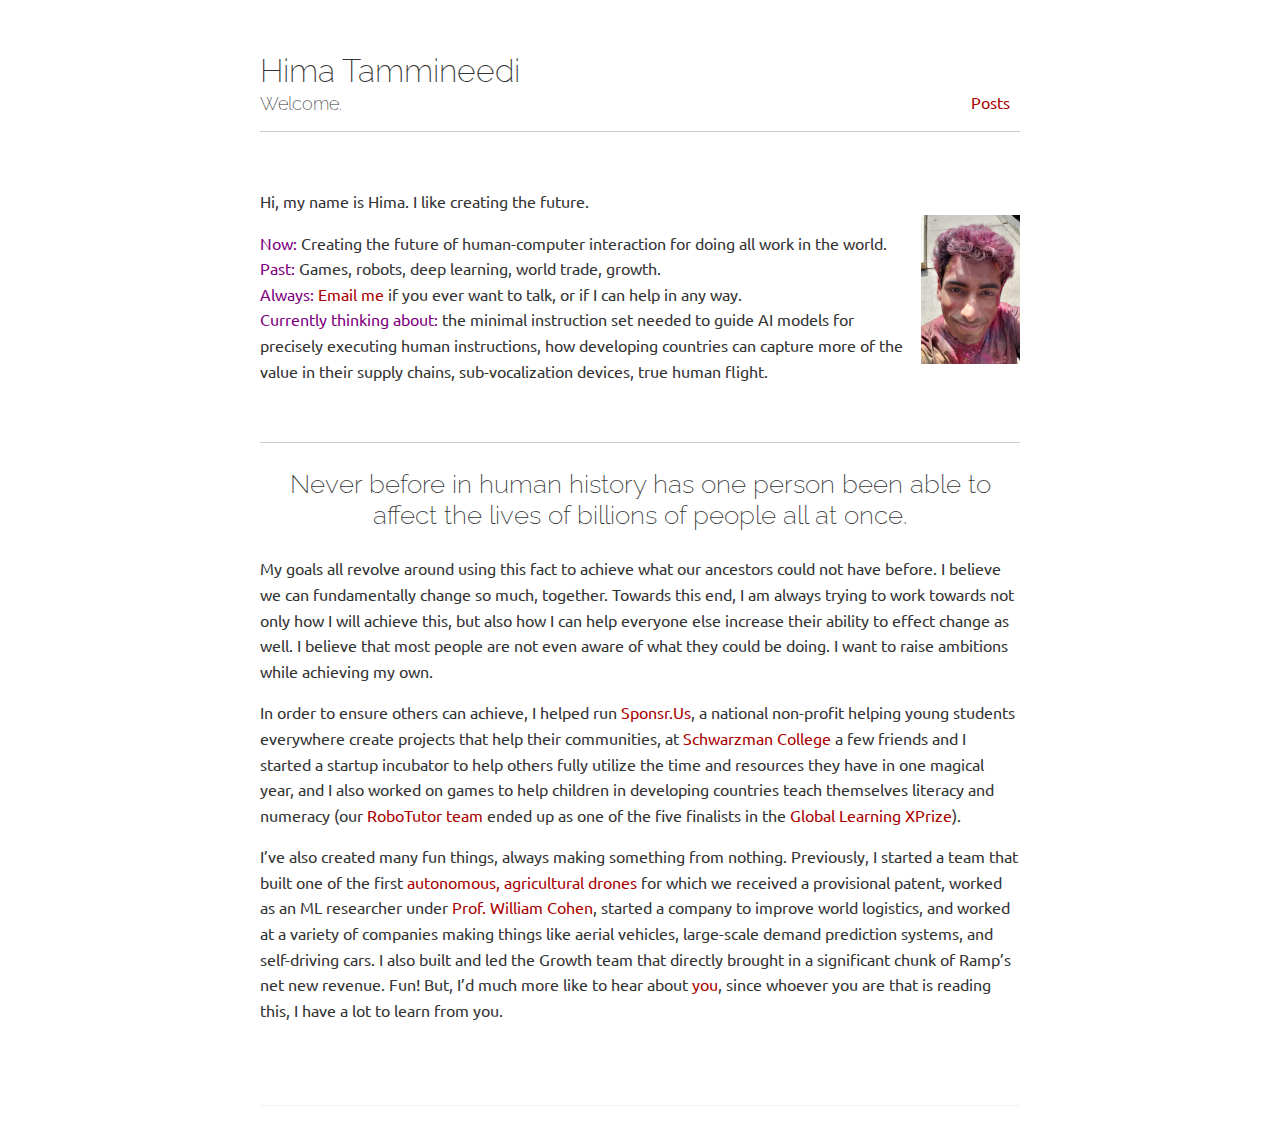
<file: index.html>
<!DOCTYPE html>
<html>
  <head>
	<meta name="generator" content="Hugo 0.128.2">
	<meta charset="utf-8" />
	<meta http-equiv="X-UA-Compatible" content="IE=edge"><title>Hima Tammineedi - Welcome. </title>
    <link rel="apple-touch-icon" sizes="180x180" href="/apple-touch-icon.png">
    <link rel="icon" type="image/png" sizes="32x32" href="/favicon-32x32.png">
    <link rel="icon" type="image/png" sizes="16x16" href="/favicon-16x16.png">
    <link rel="manifest" href="/site.webmanifest">
    <link rel="mask-icon" href="/safari-pinned-tab.svg" color="#5bbad5">
    <meta name="msapplication-TileColor" content="#da532c">
    <meta name="theme-color" content="#ffffff">

	<meta name="viewport" content="width=device-width, initial-scale=1">
	<link rel="alternate" type="application/rss+xml" href="https://himat.github.io/index.xml" title="Hima Tammineedi" />
	<meta property="og:url" content="https://himat.github.io/">
  <meta property="og:site_name" content="Hima Tammineedi">
  <meta property="og:title" content="Hima Tammineedi">
  <meta property="og:description" content="Hi, my name is Hima. I like creating the future. Now: Creating the future of human-computer interaction for doing all work in the world.
Past: Games, robots, deep learning, world trade, growth.
Always: if you ever want to talk, or if I can help in any way.
Currently thinking about: the minimal instruction set needed to guide AI models for precisely executing human instructions, how developing countries can capture more of the value in their supply chains, sub-vocalization devices, true human flight.">
  <meta property="og:locale" content="en_us">
  <meta property="og:type" content="website">

  <meta name="twitter:card" content="summary">
  <meta name="twitter:title" content="Hima Tammineedi">
  <meta name="twitter:description" content="Hi, my name is Hima. I like creating the future. Now: Creating the future of human-computer interaction for doing all work in the world.
Past: Games, robots, deep learning, world trade, growth.
Always: if you ever want to talk, or if I can help in any way.
Currently thinking about: the minimal instruction set needed to guide AI models for precisely executing human instructions, how developing countries can capture more of the value in their supply chains, sub-vocalization devices, true human flight.">
<link href="https://fonts.googleapis.com/css?family=Ubuntu:300,400,300italic,400italic|Raleway:200,300" rel="stylesheet">

	<link rel="stylesheet" type="text/css" media="screen" href="https://himat.github.io/css/normalize.css" />
	<link rel="stylesheet" type="text/css" media="screen" href="https://himat.github.io/css/main.css" />
	<link rel="stylesheet" type="text/css" href="https://himat.github.io/css/custom.css" />
	



	
	<script src="https://himat.github.io/js/main.js"></script>

	      <script src="https://emailoctopus.com/bundles/emailoctopuslist/js/1.6/form-recaptcha.js"></script>
      <script src="https://emailoctopus.com/bundles/emailoctopuslist/js/1.6/form-embed.js"></script>
      <link
        rel="stylesheet"
        href="https://emailoctopus.com/bundles/emailoctopuslist/css/1.6/form.css"
      />

</head>

  <body>
    <div class="container wrapper">
      <div class="header">
	<h1 class="site-title"><a href="https://himat.github.io/">Hima Tammineedi</a></h1>
	<div class="site-description"><h2>Welcome.</h2>
			
				
			
		

        <nav class="nav">
            <ul class="flat">
                
                <li>
                    <a href="/questions/"></a>
                </li>
                
                <li>
                    <a href="/posts">Posts</a>
                </li>
                
            </ul>
        </nav>
	</div>
    <hr />
</div>


      <div style="display: flex">
<div style="flex: 1 1 auto; margin-right: 5px;">
<font> Hi, my name is Hima. I like creating the future. </font>  
<p><font color="purple">Now:</font> Creating the future of human-computer interaction for doing all work in the world.<br>
<font color="purple">Past:</font> Games, robots, deep learning, world trade, growth.<br>
<font color="purple">Always:</font> <span id="first_em"></span> if you ever want to talk, or if I can help in any way.<br>
<font color="purple">Currently thinking about:</font> the minimal instruction set needed to guide AI models for precisely executing human instructions, how developing countries can capture more of the value in their supply chains, sub-vocalization devices, true human flight.</p>
</div>
<!--<a href="javascript:alert('JavaScript')" onclick="this.href=atob('bWFpbHRvOmhpbWF0JTQwZ21haWwuY29t'); return true">Tap here</a>-->
<img style="align: top; align-self: center; marg-bottom: auto; margin-top: 0px;" src="media/Hima_fun.png" width="13%">
</div>
<!--![meeeee](media/Hima_fun_picture.jpg)-->
<!--<img src="media/Hima_fun_picture.jpg" height=20% />-->
<br />
<hr>
<h3 style="text-align: center"> Never before in human history has one person been able to affect the lives of billions of people all at once.</h3>
<p>My goals all revolve around using this fact to achieve what our ancestors could not have before. I believe we can fundamentally change so much, together. Towards this end, I am always trying to work towards not only how I will achieve this, but also how I can help everyone else increase their ability to effect change as well. I believe that most people are not even aware of what they could be doing. I want to raise ambitions while achieving my own.</p>
<p>In order to ensure others can achieve, I helped run <a href="http://sponsr.us/">Sponsr.Us</a>, a national non-profit helping young students everywhere create projects that help their communities, at <a href="https://www.schwarzmanscholars.org/">Schwarzman College</a> a few friends and I started a startup incubator to help others fully utilize the time and resources they have in one magical year, and I also worked on games to help children in developing countries teach themselves literacy and numeracy (our <a href="https://www.cmu.edu/scs/robotutor/">RoboTutor team</a> ended up as one of the five finalists in the <a href="https://www.xprize.org/prizes/global-learning">Global Learning XPrize</a>).</p>
<p>I&rsquo;ve also created many fun things, always making something from nothing. Previously, I started a team that built one of the first <a href="https://mcainventeam.wordpress.com/background/">autonomous, agricultural drones</a> for which we received a provisional patent, worked as an ML researcher under <a href="http://www.cs.cmu.edu/~wcohen/">Prof. William Cohen</a>, started a company to improve world logistics, and worked at a variety of companies making things like aerial vehicles, large-scale demand prediction systems, and self-driving cars. I also built and led the Growth team that directly brought in a significant chunk of Ramp&rsquo;s net new revenue. Fun! But, I&rsquo;d much more like to hear about <span id="second_em"></span>, since whoever you are that is reading this, I have a lot to learn from you.</p>
<!-- (If you want to get occasional updates on things I'm doing, sign up for my newsletter <a href="https://hima.substack.com/" target="_blank">here</a>.) -->
<p><font color="white"> Diagnostics: Created with Hugo using a modified Ezhil theme. </font></p>
<script type="text/javascript">
user = 'himat415';
site = 'gmail.com';
document.getElementById("first_em").innerHTML= '<a href=\"mailto:' + user + '@' + site + '\">' + "Email me" +  '</a>'
document.getElementById("second_em").innerHTML= '<a href=\"mailto:' + user + '@' + site + '\">' + "you" +  '</a>'
</script>


      
      
      
      
      
      
      
      
      
      
      
      
      
      
      
      
      
      
      
      
      
    </div>
    <div class="footer wrapper">
	<nav class="nav">
		<div>
             

            <nav class="nav social">
                <ul class="flat"></ul>
            </nav>

            
        </div>
	</nav>
</div>


  
    
      
    
  


  </body>
</html>
</file>
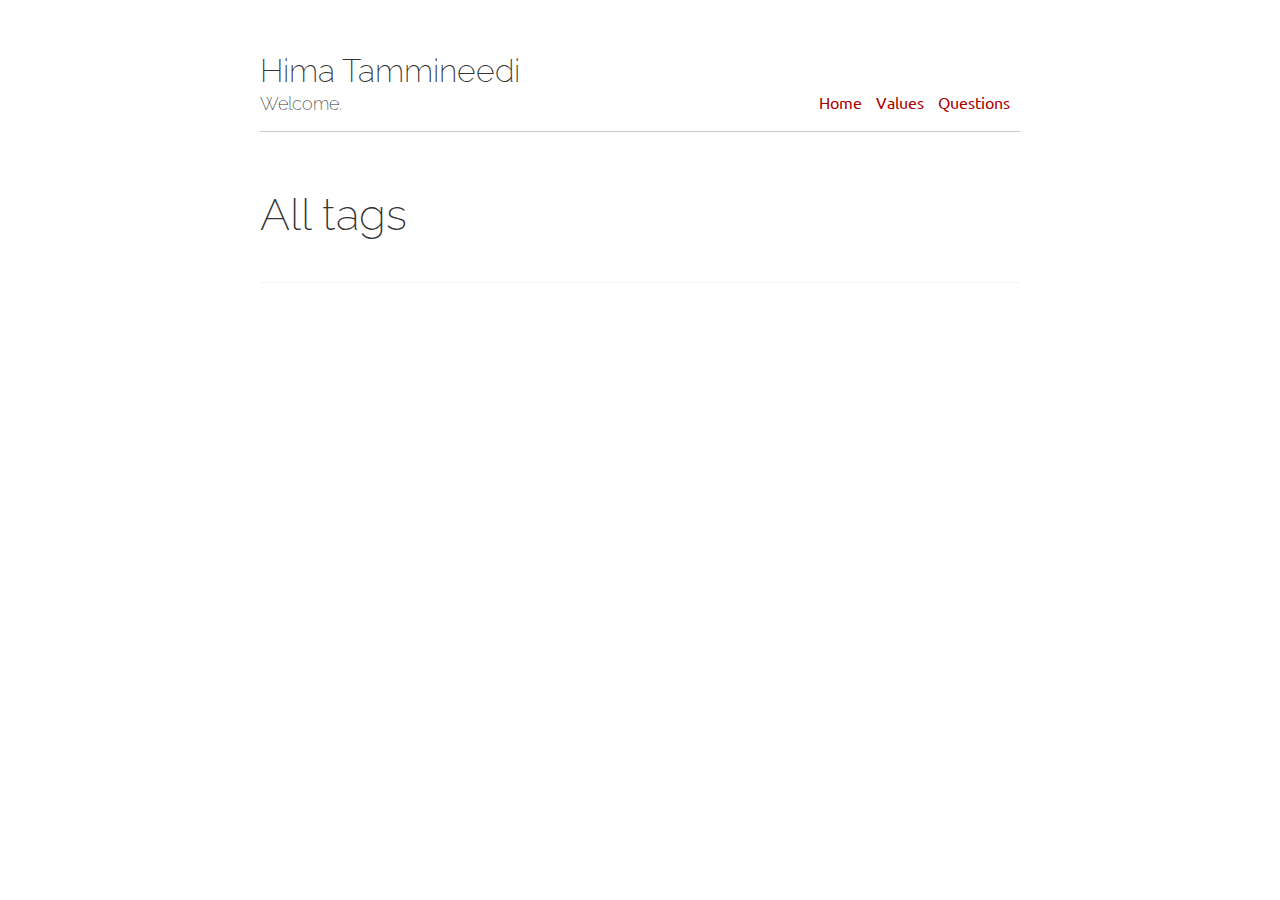
<file: 10/index.html>
<!DOCTYPE html>
<html>
<head>
	<meta charset="utf-8" />
	<meta http-equiv="X-UA-Compatible" content="IE=edge"><title>10 - Hima Tammineedi</title><meta name="viewport" content="width=device-width, initial-scale=1">
	<link rel="alternate" type="application/rss+xml" href="http://himat.github.io/10/index.xml" title="Hima Tammineedi" />
	<meta property="og:title" content="10" />
<meta property="og:description" content="" />
<meta property="og:type" content="website" />
<meta property="og:url" content="http://himat.github.io/10/" />

<meta name="twitter:card" content="summary"/>
<meta name="twitter:title" content="10"/>
<meta name="twitter:description" content=""/>
<link href="https://fonts.googleapis.com/css?family=Ubuntu:300,400,300italic,400italic|Raleway:200,300" rel="stylesheet">

	<link rel="stylesheet" type="text/css" media="screen" href="http://himat.github.io/css/normalize.css" />
	<link rel="stylesheet" type="text/css" media="screen" href="http://himat.github.io/css/main.css" />

	
	<script src="http://himat.github.io/js/main.js"></script>

    
<script type="application/javascript">
var doNotTrack = false;
if (!doNotTrack) {
	window.ga=window.ga||function(){(ga.q=ga.q||[]).push(arguments)};ga.l=+new Date;
	ga('create', 'UA-156951978-1', 'auto');
	
	ga('send', 'pageview');
}
</script>
<script async src='https://www.google-analytics.com/analytics.js'></script>

</head>


<body>
	<div class="container wrapper tags">
		<div class="header">
	<h1 class="site-title"><a href="http://himat.github.io/">Hima Tammineedi</a></h1>
	<div class="site-description"><h2>Welcome.</h2>
			
				
			
		

        <nav class="nav">
            <ul class="flat">
                
                <li>
                    <a href="/questions/"></a>
                </li>
                
                <li>
                    <a href="/">Home</a>
                </li>
                
                <li>
                    <a href="/values">Values</a>
                </li>
                
                <li>
                    <a href="/questions">Questions</a>
                </li>
                
            </ul>
        </nav>
	</div>
    <hr />
</div>


		<h1 class="page-title">All tags</h1>

		
		
		
		
		

		
		<div class="tag-cloud">
		
		</div>
	</div>

	<div class="footer wrapper">
	<nav class="nav">
		<div>
             

            <nav class="nav social">
                <ul class="flat"></ul>
            </nav>

            
        </div>
	</nav>
</div>



<script type="application/javascript">
var doNotTrack = false;
if (!doNotTrack) {
	window.ga=window.ga||function(){(ga.q=ga.q||[]).push(arguments)};ga.l=+new Date;
	ga('create', 'UA-156951978-1', 'auto');
	
	ga('send', 'pageview');
}
</script>
<script async src='https://www.google-analytics.com/analytics.js'></script>


</body>

</html>
</file>
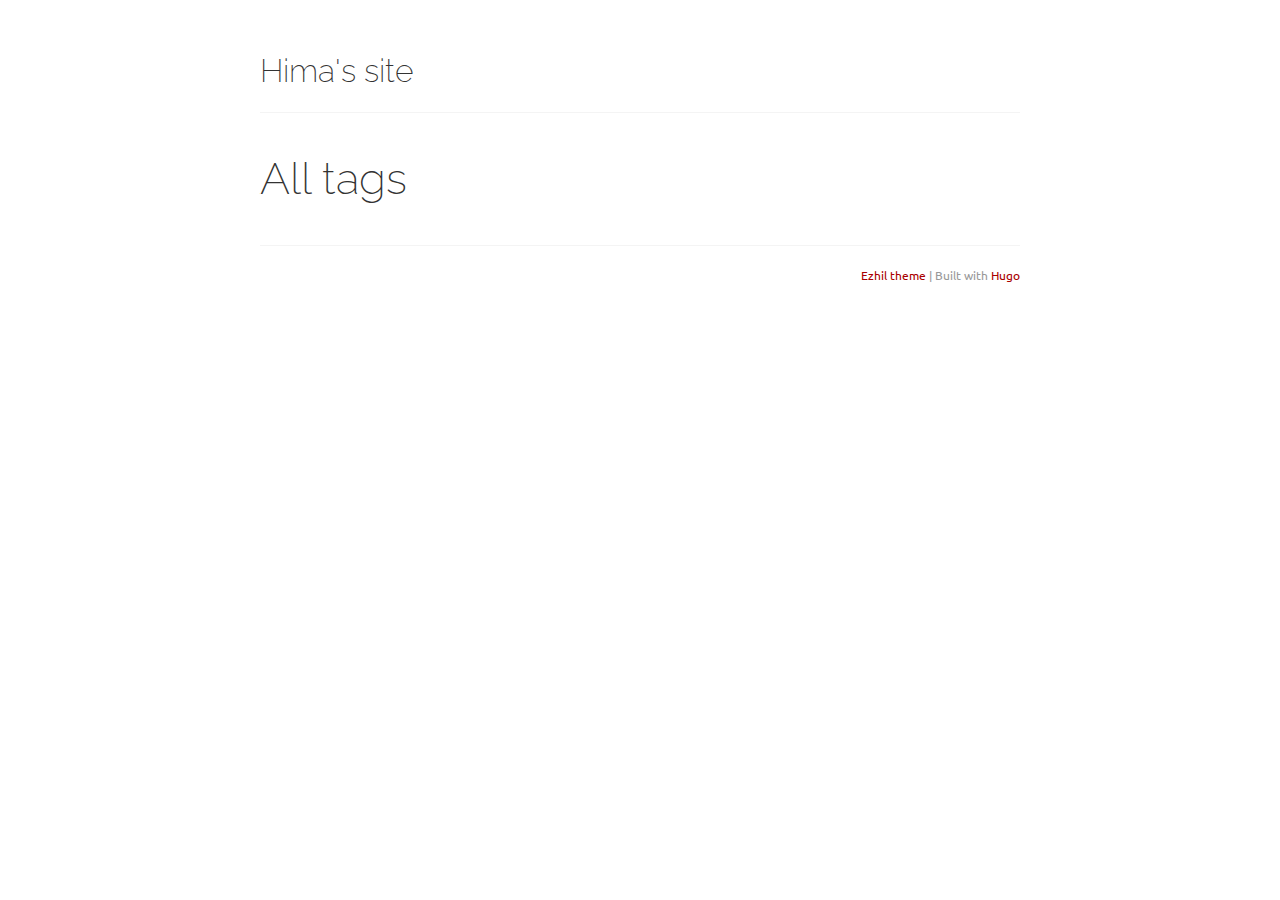
<file: categories/index.html>
<!DOCTYPE html>
<html>
<head>
	<meta charset="utf-8" />
	<meta http-equiv="X-UA-Compatible" content="IE=edge"><title>Categories - Hima&#39;s site</title><meta name="viewport" content="width=device-width, initial-scale=1">
	<link rel="alternate" type="application/rss+xml" href="http://himat.github.io/categories/index.xml" title="Hima's site" />
	<meta property="og:title" content="Categories" />
<meta property="og:description" content="" />
<meta property="og:type" content="website" />
<meta property="og:url" content="http://himat.github.io/categories/" />

<meta name="twitter:card" content="summary"/>
<meta name="twitter:title" content="Categories"/>
<meta name="twitter:description" content=""/>
<link href="https://fonts.googleapis.com/css?family=Ubuntu:300,400,300italic,400italic|Raleway:200,300" rel="stylesheet">

	<link rel="stylesheet" type="text/css" media="screen" href="http://himat.github.io/css/normalize.css" />
	<link rel="stylesheet" type="text/css" media="screen" href="http://himat.github.io/css/main.css" />

	
	<script src="http://himat.github.io/js/main.js"></script>
</head>


<body>
	<div class="container wrapper tags">
		<div class="header">
	<h1 class="site-title"><a href="http://himat.github.io/">Hima&#39;s site</a></h1>
	<div class="site-description"><nav class="nav social">
			<ul class="flat"></ul>
		</nav>
	</div>

	<nav class="nav">
		<ul class="flat">
			
		</ul>
	</nav>
</div>


		<h1 class="page-title">All tags</h1>

		
		
		
		
		

		
		<div class="tag-cloud">
		
		</div>
	</div>

	<div class="footer wrapper">
	<nav class="nav">
		<div> <a href="https://github.com/vividvilla/ezhil">Ezhil theme</a> | Built with <a href="https://gohugo.io">Hugo</a></div>
	</nav>
</div>




</body>

</html>
</file>
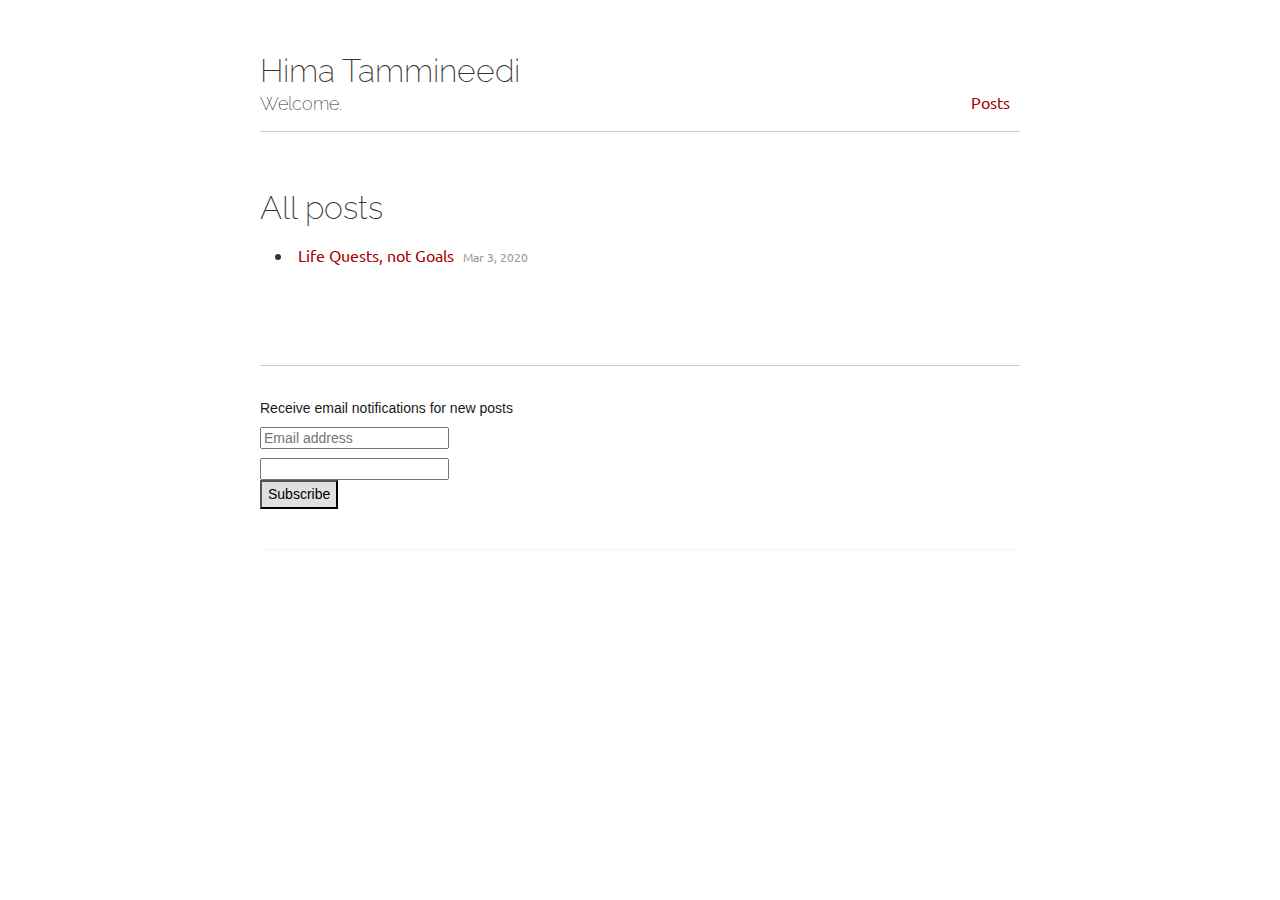
<file: posts/index.html>
<!DOCTYPE html>
<html>
  <head>
	<meta charset="utf-8" />
	<meta http-equiv="X-UA-Compatible" content="IE=edge"><title>Posts - Hima Tammineedi</title>
    <link rel="apple-touch-icon" sizes="180x180" href="/apple-touch-icon.png">
    <link rel="icon" type="image/png" sizes="32x32" href="/favicon-32x32.png">
    <link rel="icon" type="image/png" sizes="16x16" href="/favicon-16x16.png">
    <link rel="manifest" href="/site.webmanifest">
    <link rel="mask-icon" href="/safari-pinned-tab.svg" color="#5bbad5">
    <meta name="msapplication-TileColor" content="#da532c">
    <meta name="theme-color" content="#ffffff">

	<meta name="viewport" content="width=device-width, initial-scale=1">
	<link rel="alternate" type="application/rss+xml" href="https://himat.github.io/posts/index.xml" title="Hima Tammineedi" />
	<meta property="og:url" content="https://himat.github.io/posts/">
  <meta property="og:site_name" content="Hima Tammineedi">
  <meta property="og:title" content="Posts">
  <meta property="og:locale" content="en_us">
  <meta property="og:type" content="website">

  <meta name="twitter:card" content="summary">
  <meta name="twitter:title" content="Posts">
<link href="https://fonts.googleapis.com/css?family=Ubuntu:300,400,300italic,400italic|Raleway:200,300" rel="stylesheet">

	<link rel="stylesheet" type="text/css" media="screen" href="https://himat.github.io/css/normalize.css" />
	<link rel="stylesheet" type="text/css" media="screen" href="https://himat.github.io/css/main.css" />
	<link rel="stylesheet" type="text/css" href="https://himat.github.io/css/custom.css" />
	



	
	<script src="https://himat.github.io/js/main.js"></script>

	      <script src="https://emailoctopus.com/bundles/emailoctopuslist/js/1.6/form-recaptcha.js"></script>
      <script src="https://emailoctopus.com/bundles/emailoctopuslist/js/1.6/form-embed.js"></script>
      <link
        rel="stylesheet"
        href="https://emailoctopus.com/bundles/emailoctopuslist/css/1.6/form.css"
      />

</head>


  <body>
    <div class="container wrapper list">
      <div class="header">
	<h1 class="site-title"><a href="https://himat.github.io/">Hima Tammineedi</a></h1>
	<div class="site-description"><h2>Welcome.</h2>
			
				
			
		

        <nav class="nav">
            <ul class="flat">
                
                <li>
                    <a href="/questions/"></a>
                </li>
                
                <li>
                    <a href="/posts">Posts</a>
                </li>
                
            </ul>
        </nav>
	</div>
    <hr />
</div>


      
      <h2 class="page-title">All posts</h2>
      

      <ul class="posts"><li class="post">
          <a href="/posts/life_quests_not_goals/">Life Quests, not Goals</a>
          <span class="meta"
            >Mar 3, 2020</span
          >
        </li></ul>
      <hr class="margin-top" />
      <div
  class="emailoctopus-form-wrapper emailoctopus-form-centered null email-subscribe-form-wrapper"
  style="
    font-family: Arial, 'Helvetica Neue', Helvetica, sans-serif;
    color: rgb(26, 26, 26);
  "
>
  <div class="email-subscribe">Receive email notifications for new posts</div>
  <div class="emailoctopus-success-message"></div>
  <div class="emailoctopus-error-message"></div>
  <form
    action="https://emailoctopus.com/lists/202cfeb0-7d25-11eb-a3d0-06b4694bee2a/members/embedded/1.3s/add"
    method="post"
    data-message-success="Thanks for subscribing!"
    data-message-missing-email-address="Your email address is required."
    data-message-invalid-email-address="Your email address looks incorrect, please try again."
    data-message-bot-submission-error="This doesn't look like a human submission."
    data-message-consent-required="Please check the checkbox to indicate your consent."
    data-message-invalid-parameters-error="This form has missing or invalid fields."
    data-message-unknown-error="Sorry, an unknown error has occurred. Please try again later."
    class="emailoctopus-form email-signup-form"
    data-sitekey="6LdYsmsUAAAAAPXVTt-ovRsPIJ_IVhvYBBhGvRV6"
  >
    <div class="emailoctopus-form-row email-form-row">
      <input
        id="field_0"
        name="field_0"
        type="email"
        placeholder="Email address"
        required="required"
      />
    </div>
    <div aria-hidden="true" class="emailoctopus-form-row-hp">
      <input
        type="text"
        name="hpc4b27b6e-eb38-11e9-be00-06b4694bee2a"
        tabindex="-1"
        autocomplete="nope"
      />
    </div>
    <div class="emailoctopus-form-row-subscribe">
      <input type="hidden" name="successRedirectUrl" />
      <button
        type="submit"
        style="
          background-color: rgb(224, 224, 224);
          color: rgb(0, 0, 0);
          font-family: inherit;
        "
      >
        Subscribe
      </button>
    </div>
  </form>
</div>

    </div>

    <div class="footer wrapper">
	<nav class="nav">
		<div>
             

            <nav class="nav social">
                <ul class="flat"></ul>
            </nav>

            
        </div>
	</nav>
</div>


  
    
      
    
  


  </body>
</html>
</file>
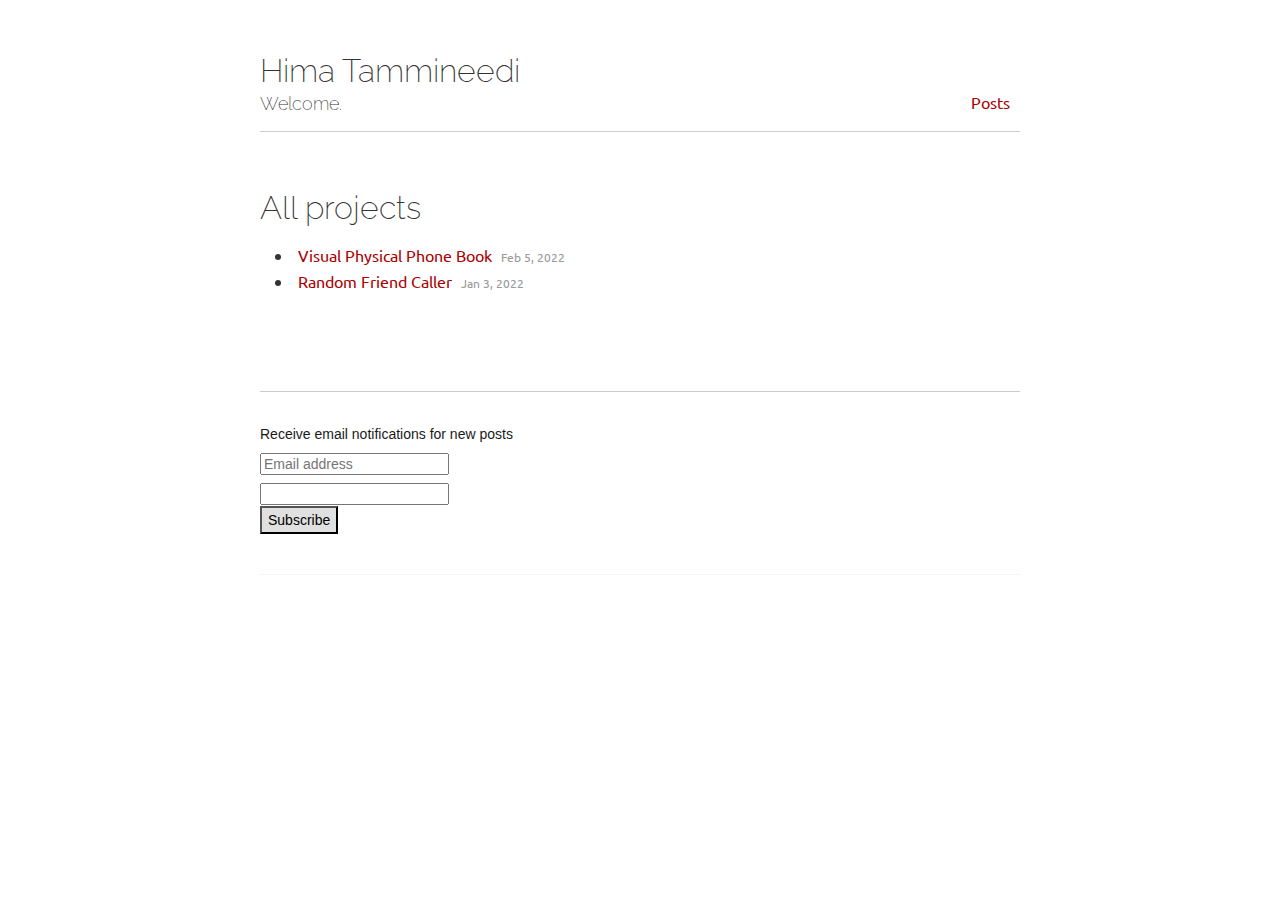
<file: projects/index.html>
<!DOCTYPE html>
<html>
  <head>
	<meta charset="utf-8" />
	<meta http-equiv="X-UA-Compatible" content="IE=edge"><title>Projects - Hima Tammineedi</title>
    <link rel="apple-touch-icon" sizes="180x180" href="/apple-touch-icon.png">
    <link rel="icon" type="image/png" sizes="32x32" href="/favicon-32x32.png">
    <link rel="icon" type="image/png" sizes="16x16" href="/favicon-16x16.png">
    <link rel="manifest" href="/site.webmanifest">
    <link rel="mask-icon" href="/safari-pinned-tab.svg" color="#5bbad5">
    <meta name="msapplication-TileColor" content="#da532c">
    <meta name="theme-color" content="#ffffff">

	<meta name="viewport" content="width=device-width, initial-scale=1">
	<link rel="alternate" type="application/rss+xml" href="https://himat.github.io/projects/index.xml" title="Hima Tammineedi" />
	<meta property="og:url" content="https://himat.github.io/projects/">
  <meta property="og:site_name" content="Hima Tammineedi">
  <meta property="og:title" content="Projects">
  <meta property="og:locale" content="en_us">
  <meta property="og:type" content="website">

  <meta name="twitter:card" content="summary">
  <meta name="twitter:title" content="Projects">
<link href="https://fonts.googleapis.com/css?family=Ubuntu:300,400,300italic,400italic|Raleway:200,300" rel="stylesheet">

	<link rel="stylesheet" type="text/css" media="screen" href="https://himat.github.io/css/normalize.css" />
	<link rel="stylesheet" type="text/css" media="screen" href="https://himat.github.io/css/main.css" />
	<link rel="stylesheet" type="text/css" href="https://himat.github.io/css/custom.css" />
	



	
	<script src="https://himat.github.io/js/main.js"></script>

	      <script src="https://emailoctopus.com/bundles/emailoctopuslist/js/1.6/form-recaptcha.js"></script>
      <script src="https://emailoctopus.com/bundles/emailoctopuslist/js/1.6/form-embed.js"></script>
      <link
        rel="stylesheet"
        href="https://emailoctopus.com/bundles/emailoctopuslist/css/1.6/form.css"
      />

</head>


  <body>
    <div class="container wrapper list">
      <div class="header">
	<h1 class="site-title"><a href="https://himat.github.io/">Hima Tammineedi</a></h1>
	<div class="site-description"><h2>Welcome.</h2>
			
				
			
		

        <nav class="nav">
            <ul class="flat">
                
                <li>
                    <a href="/questions/"></a>
                </li>
                
                <li>
                    <a href="/posts">Posts</a>
                </li>
                
            </ul>
        </nav>
	</div>
    <hr />
</div>


      
      <h2 class="page-title">All projects</h2>
      

      <ul class="posts"><li class="post">
          <a href="/projects/visual_phone_book/">Visual Physical Phone Book</a>
          <span class="meta"
            >Feb 5, 2022</span
          >
        </li><li class="post">
          <a href="/projects/random_friend_caller/">Random Friend Caller</a>
          <span class="meta"
            >Jan 3, 2022</span
          >
        </li></ul>
      <hr class="margin-top" />
      <div
  class="emailoctopus-form-wrapper emailoctopus-form-centered null email-subscribe-form-wrapper"
  style="
    font-family: Arial, 'Helvetica Neue', Helvetica, sans-serif;
    color: rgb(26, 26, 26);
  "
>
  <div class="email-subscribe">Receive email notifications for new posts</div>
  <div class="emailoctopus-success-message"></div>
  <div class="emailoctopus-error-message"></div>
  <form
    action="https://emailoctopus.com/lists/202cfeb0-7d25-11eb-a3d0-06b4694bee2a/members/embedded/1.3s/add"
    method="post"
    data-message-success="Thanks for subscribing!"
    data-message-missing-email-address="Your email address is required."
    data-message-invalid-email-address="Your email address looks incorrect, please try again."
    data-message-bot-submission-error="This doesn't look like a human submission."
    data-message-consent-required="Please check the checkbox to indicate your consent."
    data-message-invalid-parameters-error="This form has missing or invalid fields."
    data-message-unknown-error="Sorry, an unknown error has occurred. Please try again later."
    class="emailoctopus-form email-signup-form"
    data-sitekey="6LdYsmsUAAAAAPXVTt-ovRsPIJ_IVhvYBBhGvRV6"
  >
    <div class="emailoctopus-form-row email-form-row">
      <input
        id="field_0"
        name="field_0"
        type="email"
        placeholder="Email address"
        required="required"
      />
    </div>
    <div aria-hidden="true" class="emailoctopus-form-row-hp">
      <input
        type="text"
        name="hpc4b27b6e-eb38-11e9-be00-06b4694bee2a"
        tabindex="-1"
        autocomplete="nope"
      />
    </div>
    <div class="emailoctopus-form-row-subscribe">
      <input type="hidden" name="successRedirectUrl" />
      <button
        type="submit"
        style="
          background-color: rgb(224, 224, 224);
          color: rgb(0, 0, 0);
          font-family: inherit;
        "
      >
        Subscribe
      </button>
    </div>
  </form>
</div>

    </div>

    <div class="footer wrapper">
	<nav class="nav">
		<div>
             

            <nav class="nav social">
                <ul class="flat"></ul>
            </nav>

            
        </div>
	</nav>
</div>


  
    
      
    
  


  </body>
</html>
</file>
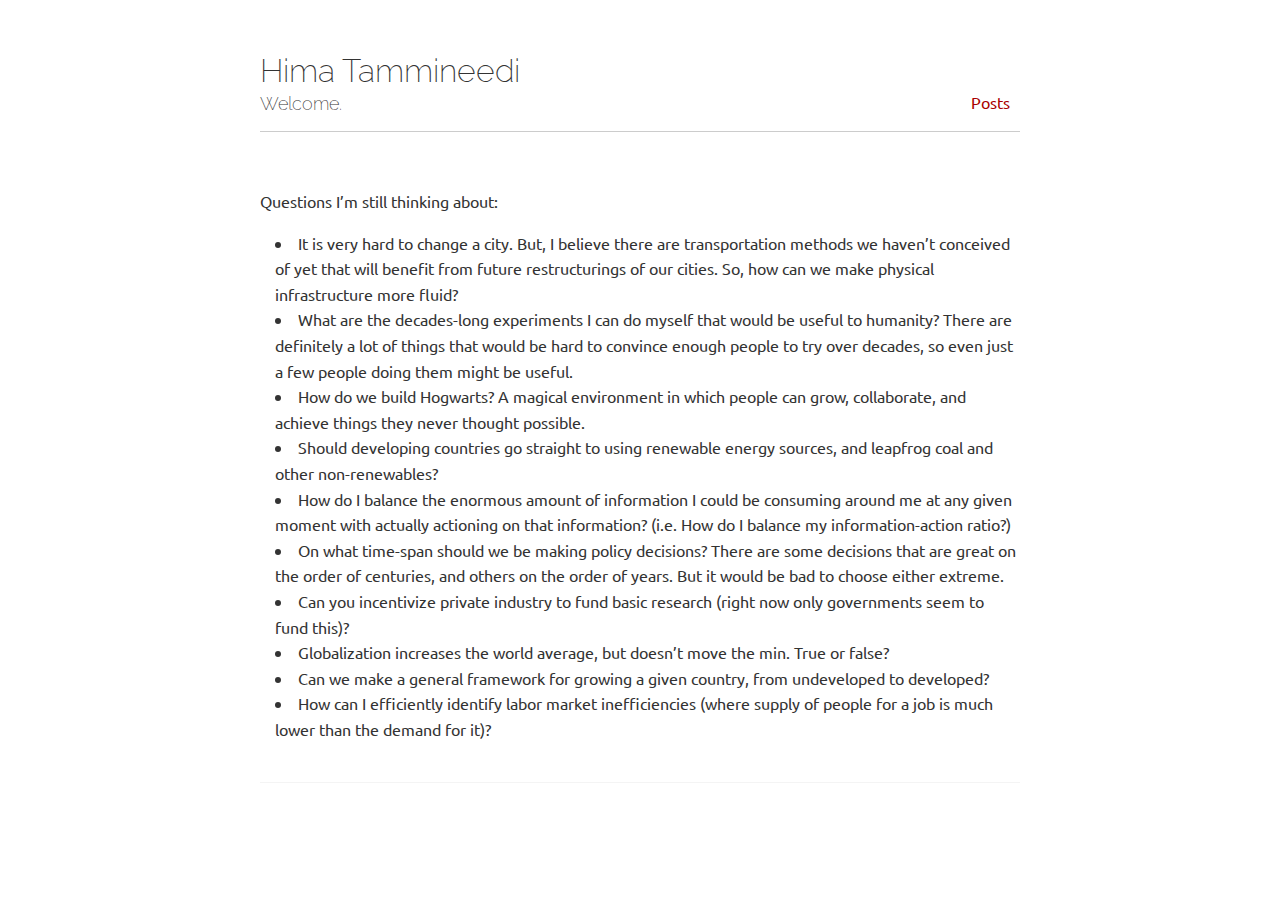
<file: questions/index.html>
<!DOCTYPE html>
<html>
  <head>
	<meta charset="utf-8" />
	<meta http-equiv="X-UA-Compatible" content="IE=edge"><title> - Hima Tammineedi</title>
    <link rel="apple-touch-icon" sizes="180x180" href="/apple-touch-icon.png">
    <link rel="icon" type="image/png" sizes="32x32" href="/favicon-32x32.png">
    <link rel="icon" type="image/png" sizes="16x16" href="/favicon-16x16.png">
    <link rel="manifest" href="/site.webmanifest">
    <link rel="mask-icon" href="/safari-pinned-tab.svg" color="#5bbad5">
    <meta name="msapplication-TileColor" content="#da532c">
    <meta name="theme-color" content="#ffffff">

	<meta name="viewport" content="width=device-width, initial-scale=1">
	<meta property="og:url" content="https://himat.github.io/questions/">
  <meta property="og:site_name" content="Hima Tammineedi">
  <meta property="og:title" content="Hima Tammineedi">
  <meta property="og:description" content="Questions I’m still thinking about:
It is very hard to change a city. But, I believe there are transportation methods we haven’t conceived of yet that will benefit from future restructurings of our cities. So, how can we make physical infrastructure more fluid? What are the decades-long experiments I can do myself that would be useful to humanity? There are definitely a lot of things that would be hard to convince enough people to try over decades, so even just a few people doing them might be useful.">
  <meta property="og:locale" content="en_us">
  <meta property="og:type" content="article">

  <meta name="twitter:card" content="summary">
  <meta name="twitter:title" content="Hima Tammineedi">
  <meta name="twitter:description" content="Questions I’m still thinking about:
It is very hard to change a city. But, I believe there are transportation methods we haven’t conceived of yet that will benefit from future restructurings of our cities. So, how can we make physical infrastructure more fluid? What are the decades-long experiments I can do myself that would be useful to humanity? There are definitely a lot of things that would be hard to convince enough people to try over decades, so even just a few people doing them might be useful.">
<link href="https://fonts.googleapis.com/css?family=Ubuntu:300,400,300italic,400italic|Raleway:200,300" rel="stylesheet">

	<link rel="stylesheet" type="text/css" media="screen" href="https://himat.github.io/css/normalize.css" />
	<link rel="stylesheet" type="text/css" media="screen" href="https://himat.github.io/css/main.css" />
	<link rel="stylesheet" type="text/css" href="https://himat.github.io/css/custom.css" />
	



	
	<script src="https://himat.github.io/js/main.js"></script>

	      <script src="https://emailoctopus.com/bundles/emailoctopuslist/js/1.6/form-recaptcha.js"></script>
      <script src="https://emailoctopus.com/bundles/emailoctopuslist/js/1.6/form-embed.js"></script>
      <link
        rel="stylesheet"
        href="https://emailoctopus.com/bundles/emailoctopuslist/css/1.6/form.css"
      />

</head>

  <body>
    <div class="container wrapper">
      <div class="header">
	<h1 class="site-title"><a href="https://himat.github.io/">Hima Tammineedi</a></h1>
	<div class="site-description"><h2>Welcome.</h2>
			
				
			
		

        <nav class="nav">
            <ul class="flat">
                
                <li>
                    <a href="/questions/"></a>
                </li>
                
                <li>
                    <a href="/posts">Posts</a>
                </li>
                
            </ul>
        </nav>
	</div>
    <hr />
</div>

      <p>Questions I&rsquo;m still thinking about:</p>
<ul>
<li>It is very hard to change a city. But, I believe there are transportation methods we haven&rsquo;t conceived of yet that will benefit from future restructurings of our cities. So, how can we make physical infrastructure more fluid?</li>
<li>What are the decades-long experiments I can do myself that would be useful to humanity? There are definitely a lot of things that would be hard to convince enough people to try over decades, so even just a few people doing them might be useful.</li>
<li>How do we build Hogwarts? A magical environment in which people can grow, collaborate, and achieve things they never thought possible.</li>
<li>Should developing countries go straight to using renewable energy sources, and leapfrog coal and other non-renewables?</li>
<li>How do I balance the enormous amount of information I could be consuming around me at any given moment with actually actioning on that information? (i.e. How do I balance my information-action ratio?)</li>
<li>On what time-span should we be making policy decisions? There are some decisions that are great on the order of centuries, and others on the order of years. But it would be bad to choose either extreme.</li>
<li>Can you incentivize private industry to fund basic research (right now only governments seem to fund this)?</li>
<li>Globalization increases the world average, but doesn&rsquo;t move the min. True or false?</li>
<li>Can we make a general framework for growing a given country, from undeveloped to developed?</li>
<li>How can I efficiently identify labor market inefficiencies (where supply of people for a job is much lower than the demand for it)?</li>
</ul>

    </div>
    <div class="footer wrapper">
	<nav class="nav">
		<div>
             

            <nav class="nav social">
                <ul class="flat"></ul>
            </nav>

            
        </div>
	</nav>
</div>


  
    
      
    
  


  </body>
</html>
</file>
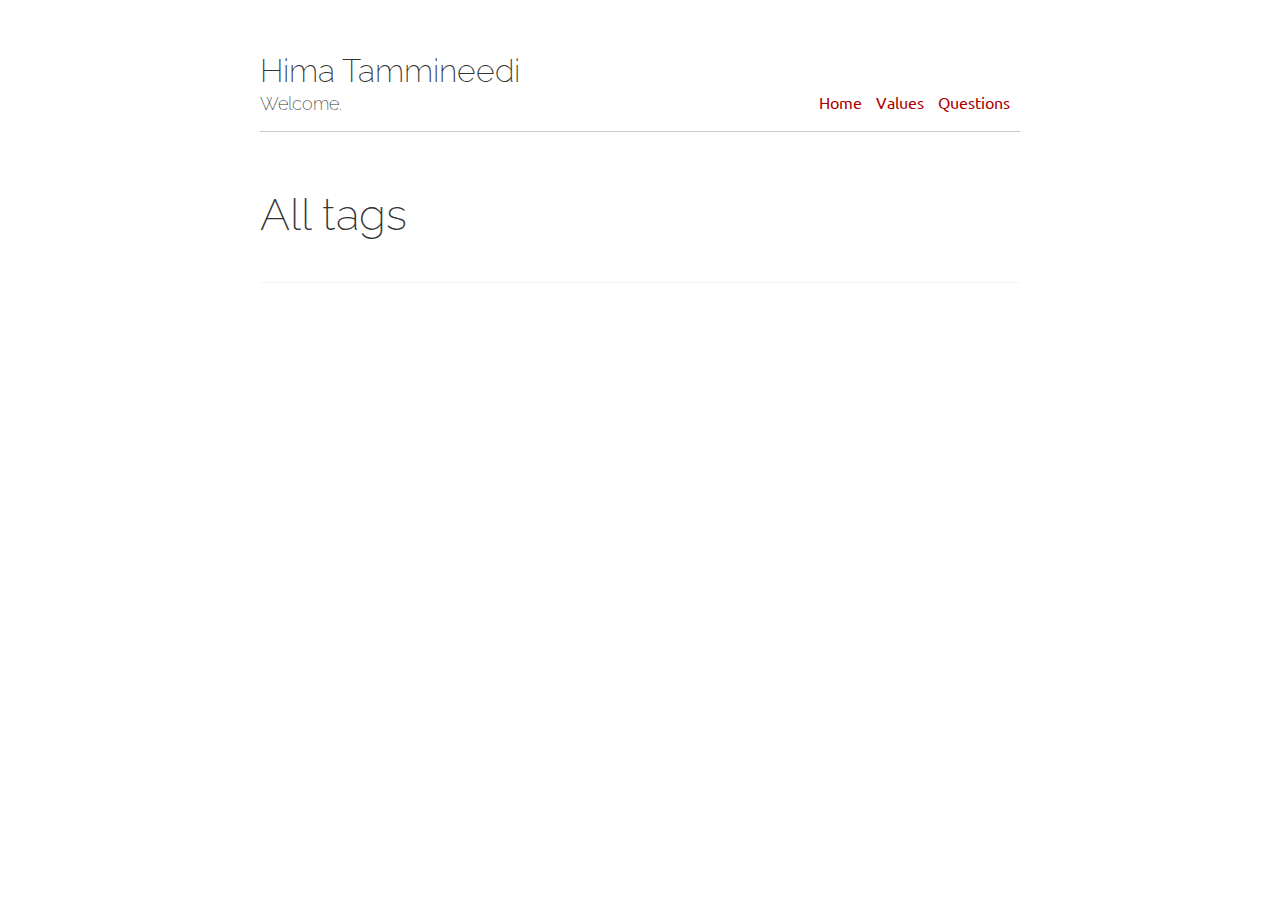
<file: solarized-dark/index.html>
<!DOCTYPE html>
<html>
<head>
	<meta charset="utf-8" />
	<meta http-equiv="X-UA-Compatible" content="IE=edge"><title>Solarized-Dark - Hima Tammineedi</title><meta name="viewport" content="width=device-width, initial-scale=1">
	<link rel="alternate" type="application/rss+xml" href="http://himat.github.io/solarized-dark/index.xml" title="Hima Tammineedi" />
	<meta property="og:title" content="Solarized-Dark" />
<meta property="og:description" content="" />
<meta property="og:type" content="website" />
<meta property="og:url" content="http://himat.github.io/solarized-dark/" />

<meta name="twitter:card" content="summary"/>
<meta name="twitter:title" content="Solarized-Dark"/>
<meta name="twitter:description" content=""/>
<link href="https://fonts.googleapis.com/css?family=Ubuntu:300,400,300italic,400italic|Raleway:200,300" rel="stylesheet">

	<link rel="stylesheet" type="text/css" media="screen" href="http://himat.github.io/css/normalize.css" />
	<link rel="stylesheet" type="text/css" media="screen" href="http://himat.github.io/css/main.css" />

	
	<script src="http://himat.github.io/js/main.js"></script>

    
<script type="application/javascript">
var doNotTrack = false;
if (!doNotTrack) {
	window.ga=window.ga||function(){(ga.q=ga.q||[]).push(arguments)};ga.l=+new Date;
	ga('create', 'UA-156951978-1', 'auto');
	
	ga('send', 'pageview');
}
</script>
<script async src='https://www.google-analytics.com/analytics.js'></script>

</head>


<body>
	<div class="container wrapper tags">
		<div class="header">
	<h1 class="site-title"><a href="http://himat.github.io/">Hima Tammineedi</a></h1>
	<div class="site-description"><h2>Welcome.</h2>
			
				
			
		

        <nav class="nav">
            <ul class="flat">
                
                <li>
                    <a href="/questions/"></a>
                </li>
                
                <li>
                    <a href="/">Home</a>
                </li>
                
                <li>
                    <a href="/values">Values</a>
                </li>
                
                <li>
                    <a href="/questions">Questions</a>
                </li>
                
            </ul>
        </nav>
	</div>
    <hr />
</div>


		<h1 class="page-title">All tags</h1>

		
		
		
		
		

		
		<div class="tag-cloud">
		
		</div>
	</div>

	<div class="footer wrapper">
	<nav class="nav">
		<div>
             

            <nav class="nav social">
                <ul class="flat"></ul>
            </nav>

            
        </div>
	</nav>
</div>



<script type="application/javascript">
var doNotTrack = false;
if (!doNotTrack) {
	window.ga=window.ga||function(){(ga.q=ga.q||[]).push(arguments)};ga.l=+new Date;
	ga('create', 'UA-156951978-1', 'auto');
	
	ga('send', 'pageview');
}
</script>
<script async src='https://www.google-analytics.com/analytics.js'></script>


</body>

</html>
</file>
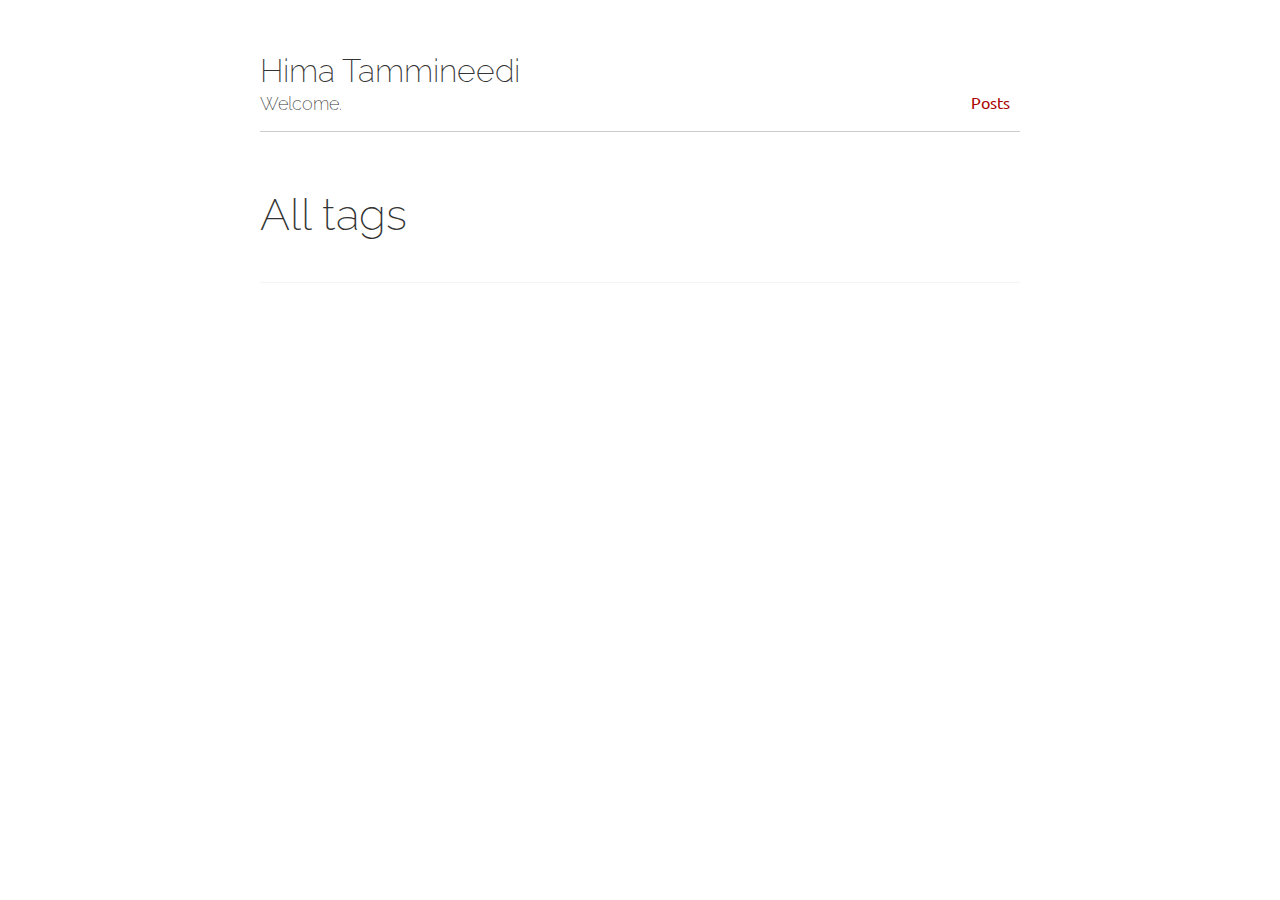
<file: tags/index.html>
<!DOCTYPE html>
<html>
<head>
	<meta charset="utf-8" />
	<meta http-equiv="X-UA-Compatible" content="IE=edge"><title>Tags - Hima Tammineedi</title>
    <link rel="apple-touch-icon" sizes="180x180" href="/apple-touch-icon.png">
    <link rel="icon" type="image/png" sizes="32x32" href="/favicon-32x32.png">
    <link rel="icon" type="image/png" sizes="16x16" href="/favicon-16x16.png">
    <link rel="manifest" href="/site.webmanifest">
    <link rel="mask-icon" href="/safari-pinned-tab.svg" color="#5bbad5">
    <meta name="msapplication-TileColor" content="#da532c">
    <meta name="theme-color" content="#ffffff">

	<meta name="viewport" content="width=device-width, initial-scale=1">
	<link rel="alternate" type="application/rss+xml" href="https://himat.github.io/tags/index.xml" title="Hima Tammineedi" />
	<meta property="og:url" content="https://himat.github.io/tags/">
  <meta property="og:site_name" content="Hima Tammineedi">
  <meta property="og:title" content="Tags">
  <meta property="og:locale" content="en_us">
  <meta property="og:type" content="website">

  <meta name="twitter:card" content="summary">
  <meta name="twitter:title" content="Tags">
<link href="https://fonts.googleapis.com/css?family=Ubuntu:300,400,300italic,400italic|Raleway:200,300" rel="stylesheet">

	<link rel="stylesheet" type="text/css" media="screen" href="https://himat.github.io/css/normalize.css" />
	<link rel="stylesheet" type="text/css" media="screen" href="https://himat.github.io/css/main.css" />
	<link rel="stylesheet" type="text/css" href="https://himat.github.io/css/custom.css" />
	



	
	<script src="https://himat.github.io/js/main.js"></script>

	      <script src="https://emailoctopus.com/bundles/emailoctopuslist/js/1.6/form-recaptcha.js"></script>
      <script src="https://emailoctopus.com/bundles/emailoctopuslist/js/1.6/form-embed.js"></script>
      <link
        rel="stylesheet"
        href="https://emailoctopus.com/bundles/emailoctopuslist/css/1.6/form.css"
      />

</head>


<body>
	<div class="container wrapper tags">
		<div class="header">
	<h1 class="site-title"><a href="https://himat.github.io/">Hima Tammineedi</a></h1>
	<div class="site-description"><h2>Welcome.</h2>
			
				
			
		

        <nav class="nav">
            <ul class="flat">
                
                <li>
                    <a href="/questions/"></a>
                </li>
                
                <li>
                    <a href="/posts">Posts</a>
                </li>
                
            </ul>
        </nav>
	</div>
    <hr />
</div>


		<h1 class="page-title">All tags</h1>

		
		
		
		
		

		
		<div class="tag-cloud">
		
		</div>
	</div>

	<div class="footer wrapper">
	<nav class="nav">
		<div>
             

            <nav class="nav social">
                <ul class="flat"></ul>
            </nav>

            
        </div>
	</nav>
</div>


  
    
      
    
  


</body>

</html>
</file>
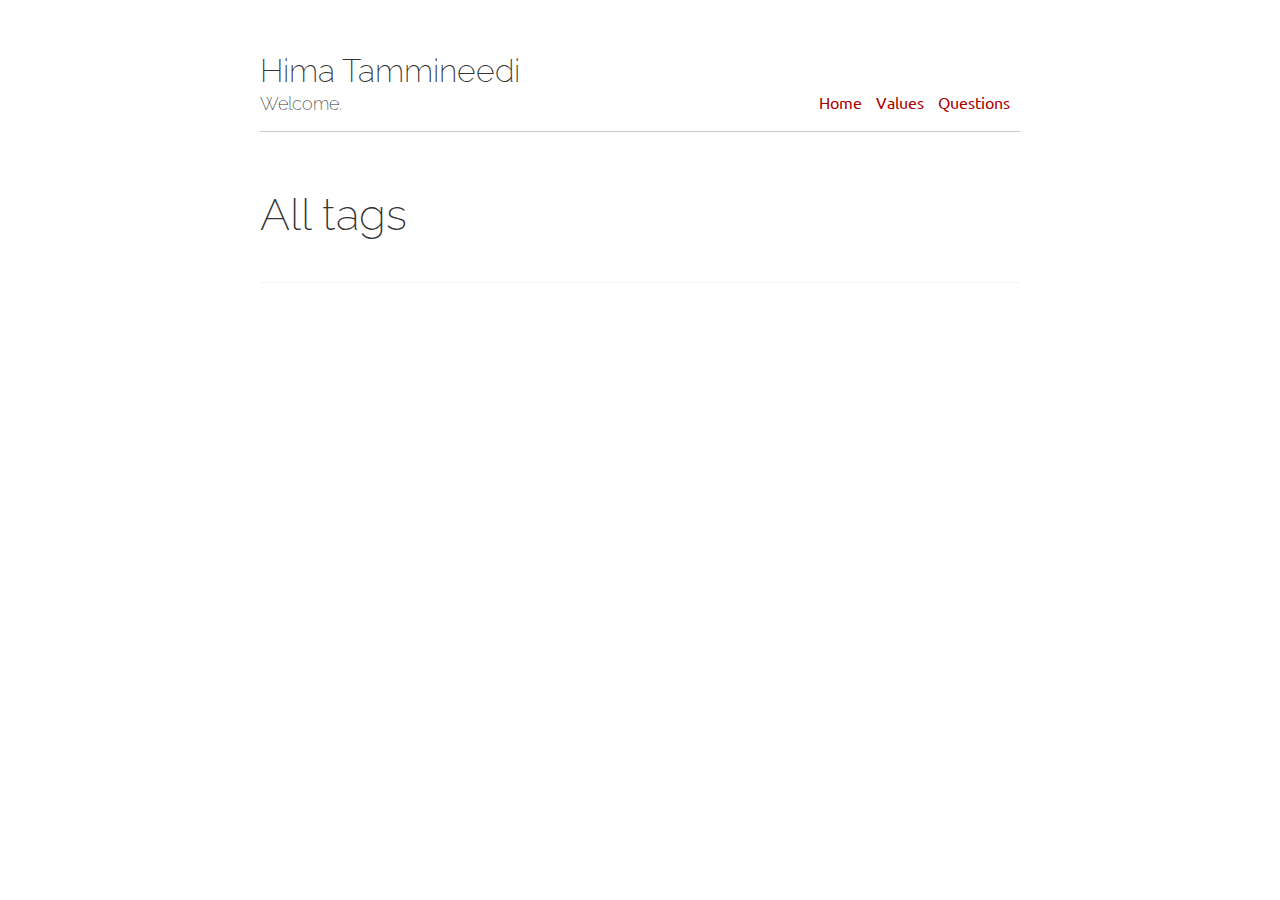
<file: true/index.html>
<!DOCTYPE html>
<html>
<head>
	<meta charset="utf-8" />
	<meta http-equiv="X-UA-Compatible" content="IE=edge"><title>True - Hima Tammineedi</title><meta name="viewport" content="width=device-width, initial-scale=1">
	<link rel="alternate" type="application/rss+xml" href="http://himat.github.io/true/index.xml" title="Hima Tammineedi" />
	<meta property="og:title" content="True" />
<meta property="og:description" content="" />
<meta property="og:type" content="website" />
<meta property="og:url" content="http://himat.github.io/true/" />

<meta name="twitter:card" content="summary"/>
<meta name="twitter:title" content="True"/>
<meta name="twitter:description" content=""/>
<link href="https://fonts.googleapis.com/css?family=Ubuntu:300,400,300italic,400italic|Raleway:200,300" rel="stylesheet">

	<link rel="stylesheet" type="text/css" media="screen" href="http://himat.github.io/css/normalize.css" />
	<link rel="stylesheet" type="text/css" media="screen" href="http://himat.github.io/css/main.css" />

	
	<script src="http://himat.github.io/js/main.js"></script>

    
<script type="application/javascript">
var doNotTrack = false;
if (!doNotTrack) {
	window.ga=window.ga||function(){(ga.q=ga.q||[]).push(arguments)};ga.l=+new Date;
	ga('create', 'UA-156951978-1', 'auto');
	
	ga('send', 'pageview');
}
</script>
<script async src='https://www.google-analytics.com/analytics.js'></script>

</head>


<body>
	<div class="container wrapper tags">
		<div class="header">
	<h1 class="site-title"><a href="http://himat.github.io/">Hima Tammineedi</a></h1>
	<div class="site-description"><h2>Welcome.</h2>
			
				
			
		

        <nav class="nav">
            <ul class="flat">
                
                <li>
                    <a href="/questions/"></a>
                </li>
                
                <li>
                    <a href="/">Home</a>
                </li>
                
                <li>
                    <a href="/values">Values</a>
                </li>
                
                <li>
                    <a href="/questions">Questions</a>
                </li>
                
            </ul>
        </nav>
	</div>
    <hr />
</div>


		<h1 class="page-title">All tags</h1>

		
		
		
		
		

		
		<div class="tag-cloud">
		
		</div>
	</div>

	<div class="footer wrapper">
	<nav class="nav">
		<div>
             

            <nav class="nav social">
                <ul class="flat"></ul>
            </nav>

            
        </div>
	</nav>
</div>



<script type="application/javascript">
var doNotTrack = false;
if (!doNotTrack) {
	window.ga=window.ga||function(){(ga.q=ga.q||[]).push(arguments)};ga.l=+new Date;
	ga('create', 'UA-156951978-1', 'auto');
	
	ga('send', 'pageview');
}
</script>
<script async src='https://www.google-analytics.com/analytics.js'></script>


</body>

</html>
</file>
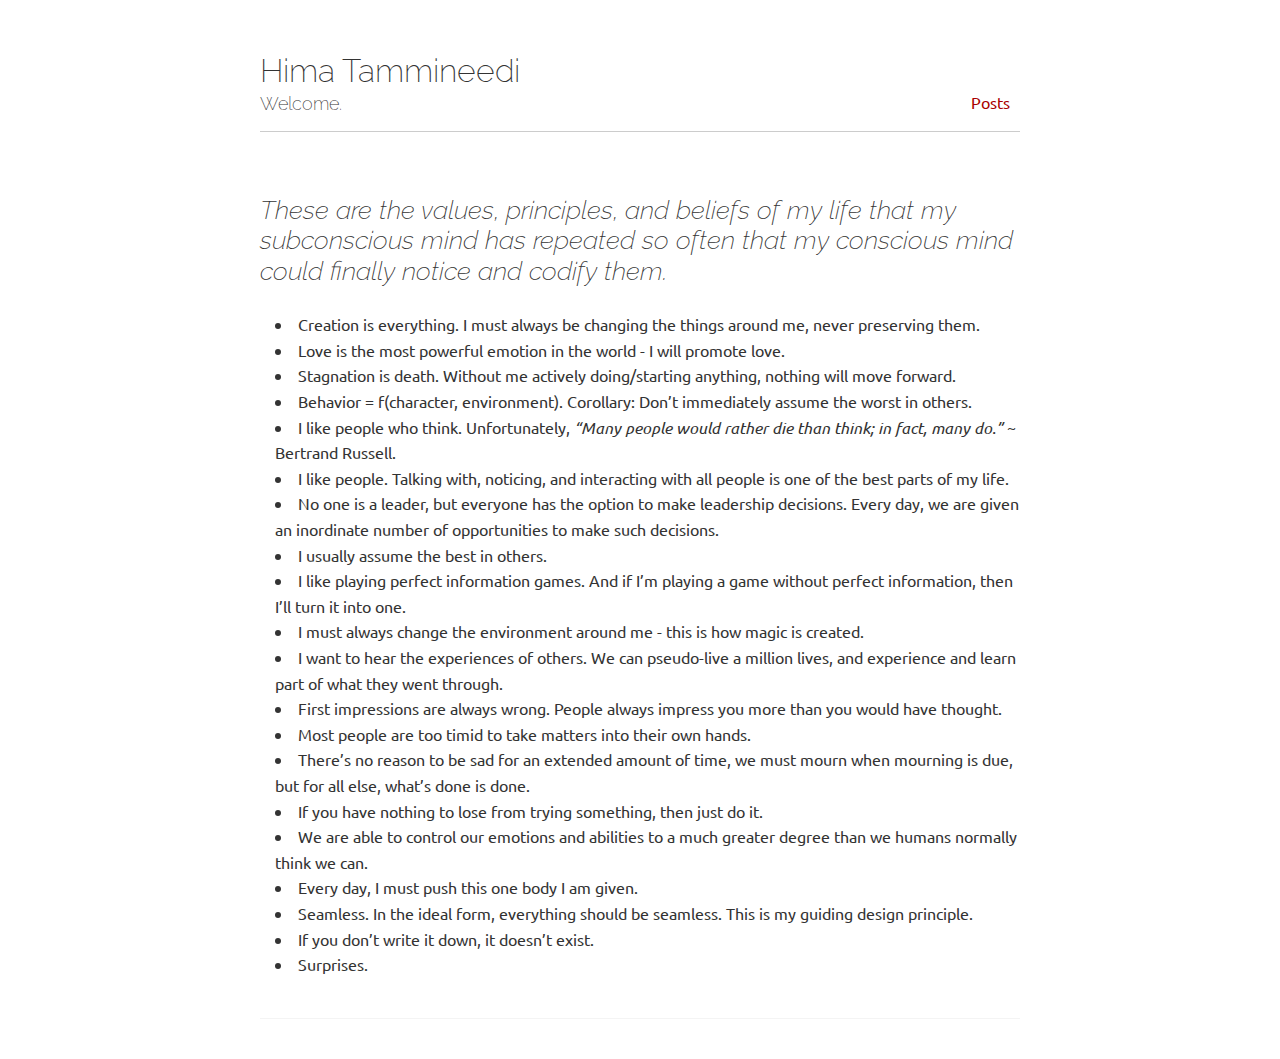
<file: values/index.html>
<!DOCTYPE html>
<html>
  <head>
	<meta charset="utf-8" />
	<meta http-equiv="X-UA-Compatible" content="IE=edge"><title> - Hima Tammineedi</title>
    <link rel="apple-touch-icon" sizes="180x180" href="/apple-touch-icon.png">
    <link rel="icon" type="image/png" sizes="32x32" href="/favicon-32x32.png">
    <link rel="icon" type="image/png" sizes="16x16" href="/favicon-16x16.png">
    <link rel="manifest" href="/site.webmanifest">
    <link rel="mask-icon" href="/safari-pinned-tab.svg" color="#5bbad5">
    <meta name="msapplication-TileColor" content="#da532c">
    <meta name="theme-color" content="#ffffff">

	<meta name="viewport" content="width=device-width, initial-scale=1">
	<meta property="og:url" content="https://himat.github.io/values/">
  <meta property="og:site_name" content="Hima Tammineedi">
  <meta property="og:title" content="Hima Tammineedi">
  <meta property="og:description" content="These are the values, principles, and beliefs of my life that my subconscious mind has repeated so often that my conscious mind could finally notice and codify them. Creation is everything. I must always be changing the things around me, never preserving them. Love is the most powerful emotion in the world - I will promote love. Stagnation is death. Without me actively doing/starting anything, nothing will move forward. Behavior = f(character, environment).">
  <meta property="og:locale" content="en_us">
  <meta property="og:type" content="article">

  <meta name="twitter:card" content="summary">
  <meta name="twitter:title" content="Hima Tammineedi">
  <meta name="twitter:description" content="These are the values, principles, and beliefs of my life that my subconscious mind has repeated so often that my conscious mind could finally notice and codify them. Creation is everything. I must always be changing the things around me, never preserving them. Love is the most powerful emotion in the world - I will promote love. Stagnation is death. Without me actively doing/starting anything, nothing will move forward. Behavior = f(character, environment).">
<link href="https://fonts.googleapis.com/css?family=Ubuntu:300,400,300italic,400italic|Raleway:200,300" rel="stylesheet">

	<link rel="stylesheet" type="text/css" media="screen" href="https://himat.github.io/css/normalize.css" />
	<link rel="stylesheet" type="text/css" media="screen" href="https://himat.github.io/css/main.css" />
	<link rel="stylesheet" type="text/css" href="https://himat.github.io/css/custom.css" />
	



	
	<script src="https://himat.github.io/js/main.js"></script>

	      <script src="https://emailoctopus.com/bundles/emailoctopuslist/js/1.6/form-recaptcha.js"></script>
      <script src="https://emailoctopus.com/bundles/emailoctopuslist/js/1.6/form-embed.js"></script>
      <link
        rel="stylesheet"
        href="https://emailoctopus.com/bundles/emailoctopuslist/css/1.6/form.css"
      />

</head>

  <body>
    <div class="container wrapper">
      <div class="header">
	<h1 class="site-title"><a href="https://himat.github.io/">Hima Tammineedi</a></h1>
	<div class="site-description"><h2>Welcome.</h2>
			
				
			
		

        <nav class="nav">
            <ul class="flat">
                
                <li>
                    <a href="/questions/"></a>
                </li>
                
                <li>
                    <a href="/posts">Posts</a>
                </li>
                
            </ul>
        </nav>
	</div>
    <hr />
</div>

      <h3 id="these-are-the-values-principles-and-beliefs-of-my-life-that-my-subconscious-mind-has-repeated-so-often-that-my-conscious-mind-could-finally-notice-and-codify-them"><em>These are the values, principles, and beliefs of my life that my subconscious mind has repeated so often that my conscious mind could finally notice and codify them.</em></h3>
<ul>
<li><span title="Unfortunately, most people are under-utilizing themselves, their abilities, and potential. I hope to change that by encouraging more people to create. (You are the first person to see this alt-text, so email me to let me know you saw it, and I will give you a prize for somehow hovering your mouse over this!! Note: if you just inspected the HTML and saw this, then that doesn't count)">Creation is everything. I must always be changing the things around me, never preserving them. </span></li>
<li>Love is the most powerful emotion in the world - I will promote love.</li>
<li>Stagnation is death. Without me actively doing/starting anything, nothing will move forward.</li>
<li>Behavior = f(character, environment). Corollary: Don&rsquo;t immediately assume the worst in others.</li>
<li>I like people who think. Unfortunately, <em>&ldquo;Many people would rather die than think; in fact, many do.&rdquo;</em> ~ Bertrand Russell.</li>
<li>I like people. Talking with, noticing, and interacting with all people is one of the best parts of my life.</li>
<li>No one is a leader, but everyone has the option to make leadership decisions. Every day, we are given an inordinate number of opportunities to make such decisions.</li>
<li>I usually assume the best in others.</li>
<li>I like playing perfect information games. And if I&rsquo;m playing a game without perfect information, then I&rsquo;ll turn it into one.</li>
<li>I must always change the environment around me - this is how magic is created.</li>
<li>I want to hear the experiences of others. We can pseudo-live a million lives, and experience and learn part of what they went through.</li>
<li>First impressions are always wrong. People always impress you more than you would have thought.</li>
<li>Most people are too timid to take matters into their own hands.</li>
<li>There&rsquo;s no reason to be sad for an extended amount of time, we must mourn when mourning is due, but for all else, what&rsquo;s done is done.</li>
<li>If you have nothing to lose from trying something, then just do it.</li>
<li>We are able to control our emotions and abilities to a much greater degree than we humans normally think we can.</li>
<li>Every day, I must push this one body I am given.</li>
<li>Seamless. In the ideal form, everything should be seamless. This is my guiding design principle.</li>
<li>If you don&rsquo;t write it down, it doesn&rsquo;t exist.</li>
<li>Surprises.</li>
</ul>

    </div>
    <div class="footer wrapper">
	<nav class="nav">
		<div>
             

            <nav class="nav social">
                <ul class="flat"></ul>
            </nav>

            
        </div>
	</nav>
</div>


  
    
      
    
  


  </body>
</html>
</file>
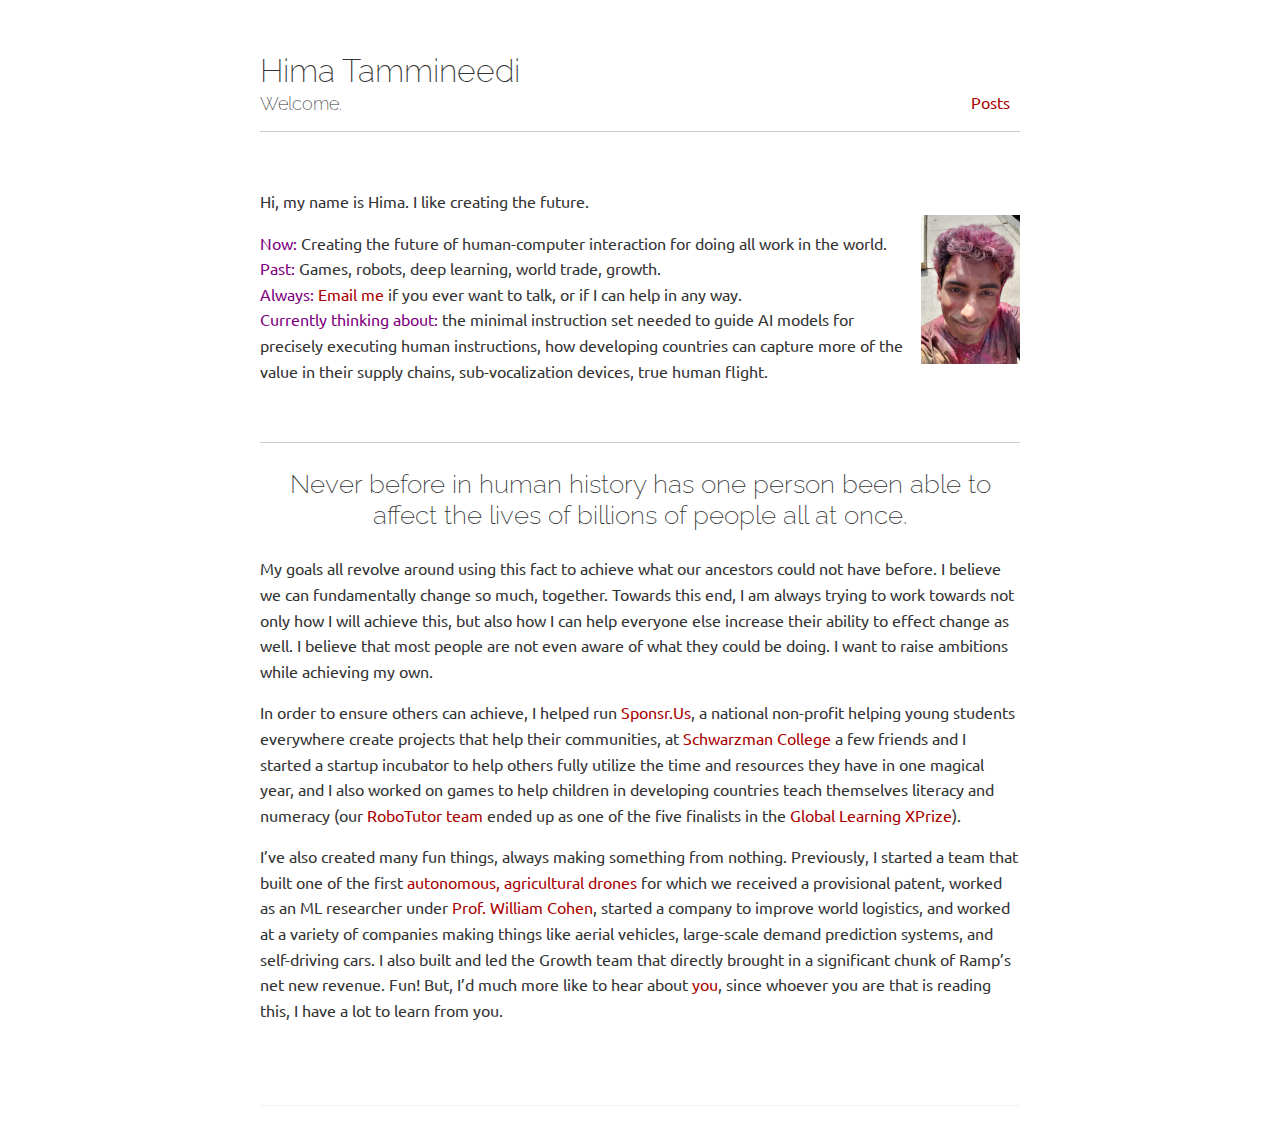
<file: page/1/index.html>
<!DOCTYPE html>
<html lang="en-us">
  <head>
    <title>https://himat.github.io/</title>
    <link rel="canonical" href="https://himat.github.io/">
    <meta name="robots" content="noindex">
    <meta charset="utf-8">
    <meta http-equiv="refresh" content="0; url=https://himat.github.io/">
  </head>
</html>
</file>
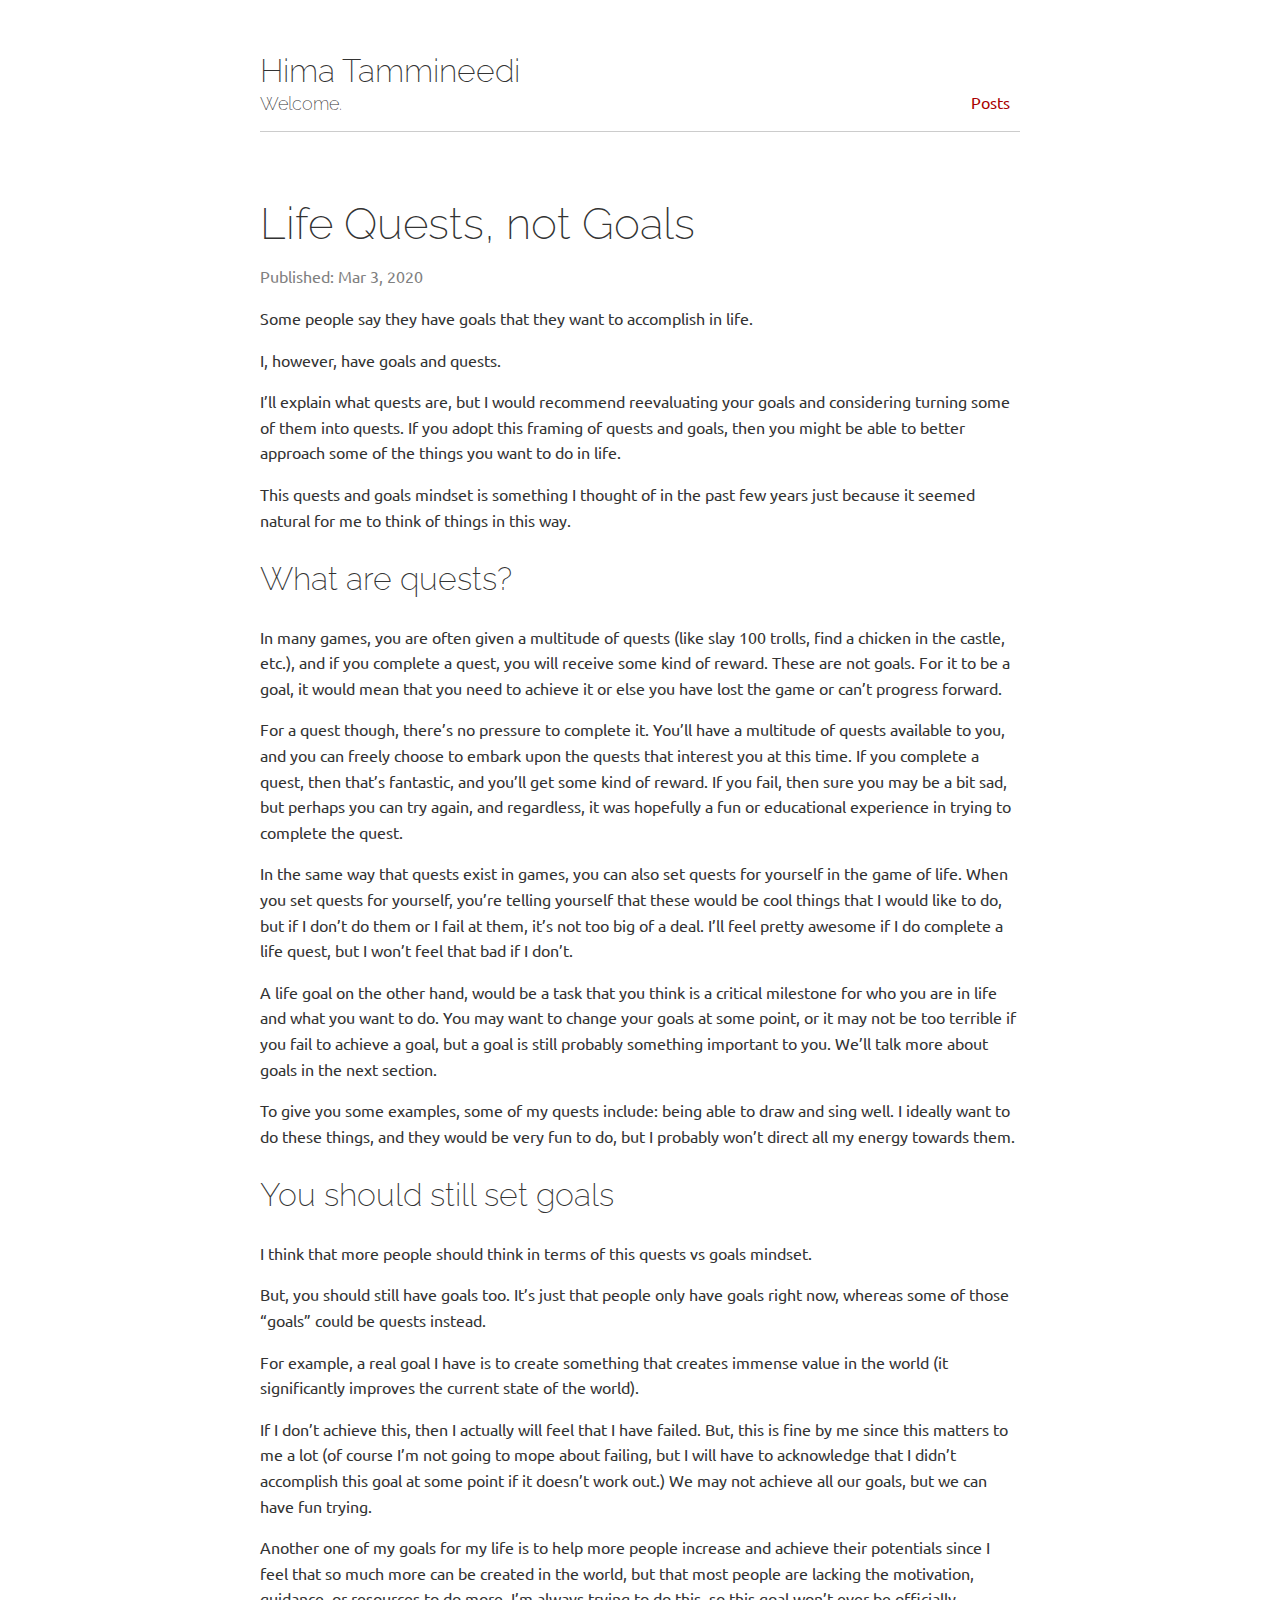
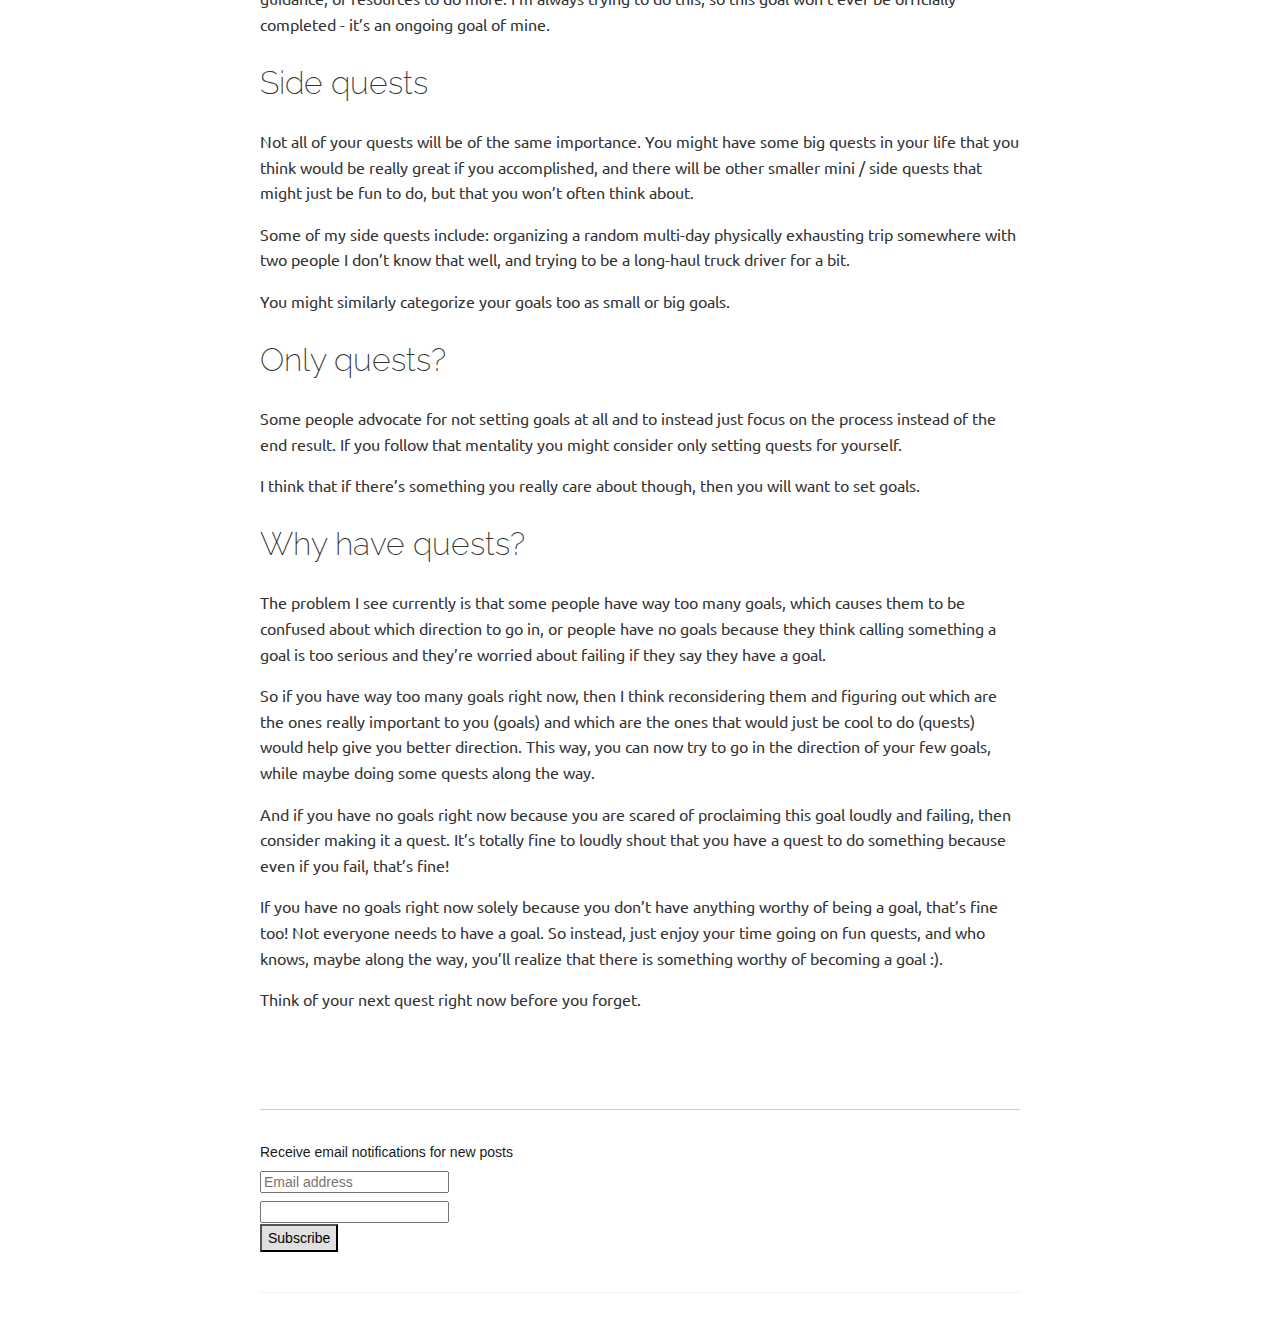
<file: posts/life_quests_not_goals/index.html>
<!DOCTYPE html>
<html>
  <head>
	<meta charset="utf-8" />
	<meta http-equiv="X-UA-Compatible" content="IE=edge"><title>Life Quests, not Goals - Hima Tammineedi</title>
    <link rel="apple-touch-icon" sizes="180x180" href="/apple-touch-icon.png">
    <link rel="icon" type="image/png" sizes="32x32" href="/favicon-32x32.png">
    <link rel="icon" type="image/png" sizes="16x16" href="/favicon-16x16.png">
    <link rel="manifest" href="/site.webmanifest">
    <link rel="mask-icon" href="/safari-pinned-tab.svg" color="#5bbad5">
    <meta name="msapplication-TileColor" content="#da532c">
    <meta name="theme-color" content="#ffffff">

	<meta name="viewport" content="width=device-width, initial-scale=1">
	<meta property="og:url" content="https://himat.github.io/posts/life_quests_not_goals/">
  <meta property="og:site_name" content="Hima Tammineedi">
  <meta property="og:title" content="Life Quests, not Goals">
  <meta property="og:description" content="Some people say they have goals that they want to accomplish in life.
I, however, have goals and quests.
I’ll explain what quests are, but I would recommend reevaluating your goals and considering turning some of them into quests. If you adopt this framing of quests and goals, then you might be able to better approach some of the things you want to do in life.
This quests and goals mindset is something I thought of in the past few years just because it seemed natural for me to think of things in this way.">
  <meta property="og:locale" content="en_us">
  <meta property="og:type" content="article">
    <meta property="article:section" content="posts">
    <meta property="article:published_time" content="2020-03-03T00:00:00+00:00">
    <meta property="article:modified_time" content="2020-03-03T00:00:00+00:00">

  <meta name="twitter:card" content="summary">
  <meta name="twitter:title" content="Life Quests, not Goals">
  <meta name="twitter:description" content="Some people say they have goals that they want to accomplish in life.
I, however, have goals and quests.
I’ll explain what quests are, but I would recommend reevaluating your goals and considering turning some of them into quests. If you adopt this framing of quests and goals, then you might be able to better approach some of the things you want to do in life.
This quests and goals mindset is something I thought of in the past few years just because it seemed natural for me to think of things in this way.">
<link href="https://fonts.googleapis.com/css?family=Ubuntu:300,400,300italic,400italic|Raleway:200,300" rel="stylesheet">

	<link rel="stylesheet" type="text/css" media="screen" href="https://himat.github.io/css/normalize.css" />
	<link rel="stylesheet" type="text/css" media="screen" href="https://himat.github.io/css/main.css" />
	<link rel="stylesheet" type="text/css" href="https://himat.github.io/css/custom.css" />
	



	
	<script src="https://himat.github.io/js/main.js"></script>

	      <script src="https://emailoctopus.com/bundles/emailoctopuslist/js/1.6/form-recaptcha.js"></script>
      <script src="https://emailoctopus.com/bundles/emailoctopuslist/js/1.6/form-embed.js"></script>
      <link
        rel="stylesheet"
        href="https://emailoctopus.com/bundles/emailoctopuslist/css/1.6/form.css"
      />

</head>

  <body>
    <div class="container wrapper">
      <div class="header">
	<h1 class="site-title"><a href="https://himat.github.io/">Hima Tammineedi</a></h1>
	<div class="site-description"><h2>Welcome.</h2>
			
				
			
		

        <nav class="nav">
            <ul class="flat">
                
                <li>
                    <a href="/questions/"></a>
                </li>
                
                <li>
                    <a href="/posts">Posts</a>
                </li>
                
            </ul>
        </nav>
	</div>
    <hr />
</div>

      <h1 class="postTitle">Life Quests, not Goals</h1>
      <div class="postFrontMatter">
        Published: Mar 3, 2020
      </div>
      <p>Some people say they have goals that they want to accomplish in life.</p>
<p>I, however, have goals and quests.</p>
<p>I&rsquo;ll explain what quests are, but I would recommend reevaluating your goals and considering turning some of them into quests. If you adopt this framing of quests and goals, then you might be able to better approach some of the things you want to do in life.</p>
<p>This quests and goals mindset is something I thought of in the past few years just because it seemed natural for me to think of things in this way.</p>
<h2 id="what-are-quests">What are quests?</h2>
<p>In many games, you are often given a multitude of quests (like slay 100 trolls, find a chicken in the castle, etc.), and if you complete a quest, you will receive some kind of reward.
These are not goals. For it to be a goal, it would mean that you need to achieve it or else you have lost the game or can&rsquo;t progress forward.</p>
<p>For a quest though, there&rsquo;s no pressure to complete it. You&rsquo;ll have a multitude of quests available to you, and you can freely choose to embark upon the quests that interest you at this time. If you complete a quest, then that&rsquo;s fantastic, and you&rsquo;ll get some kind of reward. If you fail, then sure you may be a bit sad, but perhaps you can try again, and regardless, it was hopefully a fun or educational experience in trying to complete the quest.</p>
<p>In the same way that quests exist in games, you can also set quests for yourself in the game of life. When you set quests for yourself, you&rsquo;re telling yourself that these would be cool things that I would like to do, but if I don&rsquo;t do them or I fail at them, it&rsquo;s not too big of a deal. I&rsquo;ll feel pretty awesome if I do complete a life quest, but I won&rsquo;t feel that bad if I don&rsquo;t.</p>
<p>A life goal on the other hand, would be a task that you think is a critical milestone for who you are in life and what you want to do. You may want to change your goals at some point, or it may not be too terrible if you fail to achieve a goal, but a goal is still probably something important to you. We&rsquo;ll talk more about goals in the next section.</p>
<p>To give you some examples, some of my quests include: being able to draw and sing well. I ideally want to do these things, and they would be very fun to do, but I probably won&rsquo;t direct all my energy towards them.</p>
<h2 id="you-should-still-set-goals">You should still set goals</h2>
<p>I think that more people should think in terms of this quests vs goals mindset.</p>
<p>But, you should still have goals too. It&rsquo;s just that people only have goals right now, whereas some of those &ldquo;goals&rdquo; could be quests instead.</p>
<p>For example, a real goal I have is to create something that creates immense value in the world (it significantly improves the current state of the world).</p>
<p>If I don&rsquo;t achieve this, then I actually will feel that I have failed. But, this is fine by me since this matters to me a lot (of course I&rsquo;m not going to mope about failing, but I will have to acknowledge that I didn&rsquo;t accomplish this goal at some point if it doesn&rsquo;t work out.) We may not achieve all our goals, but we can have fun trying.</p>
<p>Another one of my goals for my life is to help more people increase and achieve their potentials since I feel that so much more can be created in the world, but that most people are lacking the motivation, guidance, or resources to do more. I’m always trying to do this, so this goal won’t ever be officially completed - it’s an ongoing goal of mine.</p>
<h2 id="side-quests">Side quests</h2>
<p>Not all of your quests will be of the same importance. You might have some big quests in your life that you think would be really great if you accomplished, and there will be other smaller mini / side quests that might just be fun to do, but that you won&rsquo;t often think about.</p>
<p>Some of my side quests include: organizing a random multi-day physically exhausting trip somewhere with two people I don&rsquo;t know that well, and trying to be a long-haul truck driver for a bit.</p>
<p>You might similarly categorize your goals too as small or big goals.</p>
<h2 id="only-quests">Only quests?</h2>
<p>Some people advocate for not setting goals at all and to instead just focus on the process instead of the end result. If you follow that mentality you might consider only setting quests for yourself.</p>
<p>I think that if there&rsquo;s something you really care about though, then you will want to set goals.</p>
<h2 id="why-have-quests">Why have quests?</h2>
<p>The problem I see currently is that some people have way too many goals, which causes them to be confused about which direction to go in, or people have no goals because they think calling something a goal is too serious and they&rsquo;re worried about failing if they say they have a goal.</p>
<p>So if you have way too many goals right now, then I think reconsidering them and figuring out which are the ones really important to you (goals) and which are the ones that would just be cool to do (quests) would help give you better direction. This way, you can now try to go in the direction of your few goals, while maybe doing some quests along the way.</p>
<p>And if you have no goals right now because you are scared of proclaiming this goal loudly and failing, then consider making it a quest. It&rsquo;s totally fine to loudly shout that you have a quest to do something because even if you fail, that&rsquo;s fine!</p>
<p>If you have no goals right now solely because you don&rsquo;t have anything worthy of being a goal, that&rsquo;s fine too! Not everyone needs to have a goal. So instead, just enjoy your time going on fun quests, and who knows, maybe along the way, you&rsquo;ll realize that there is something worthy of becoming a goal :).</p>
<p>Think of your next quest right now before you forget.</p>

      <hr class="margin-top" />
      <div
  class="emailoctopus-form-wrapper emailoctopus-form-centered null email-subscribe-form-wrapper"
  style="
    font-family: Arial, 'Helvetica Neue', Helvetica, sans-serif;
    color: rgb(26, 26, 26);
  "
>
  <div class="email-subscribe">Receive email notifications for new posts</div>
  <div class="emailoctopus-success-message"></div>
  <div class="emailoctopus-error-message"></div>
  <form
    action="https://emailoctopus.com/lists/202cfeb0-7d25-11eb-a3d0-06b4694bee2a/members/embedded/1.3s/add"
    method="post"
    data-message-success="Thanks for subscribing!"
    data-message-missing-email-address="Your email address is required."
    data-message-invalid-email-address="Your email address looks incorrect, please try again."
    data-message-bot-submission-error="This doesn't look like a human submission."
    data-message-consent-required="Please check the checkbox to indicate your consent."
    data-message-invalid-parameters-error="This form has missing or invalid fields."
    data-message-unknown-error="Sorry, an unknown error has occurred. Please try again later."
    class="emailoctopus-form email-signup-form"
    data-sitekey="6LdYsmsUAAAAAPXVTt-ovRsPIJ_IVhvYBBhGvRV6"
  >
    <div class="emailoctopus-form-row email-form-row">
      <input
        id="field_0"
        name="field_0"
        type="email"
        placeholder="Email address"
        required="required"
      />
    </div>
    <div aria-hidden="true" class="emailoctopus-form-row-hp">
      <input
        type="text"
        name="hpc4b27b6e-eb38-11e9-be00-06b4694bee2a"
        tabindex="-1"
        autocomplete="nope"
      />
    </div>
    <div class="emailoctopus-form-row-subscribe">
      <input type="hidden" name="successRedirectUrl" />
      <button
        type="submit"
        style="
          background-color: rgb(224, 224, 224);
          color: rgb(0, 0, 0);
          font-family: inherit;
        "
      >
        Subscribe
      </button>
    </div>
  </form>
</div>

    </div>
    <div class="footer wrapper">
	<nav class="nav">
		<div>
             

            <nav class="nav social">
                <ul class="flat"></ul>
            </nav>

            
        </div>
	</nav>
</div>


  
    
      
    
  


  </body>
</html>
</file>
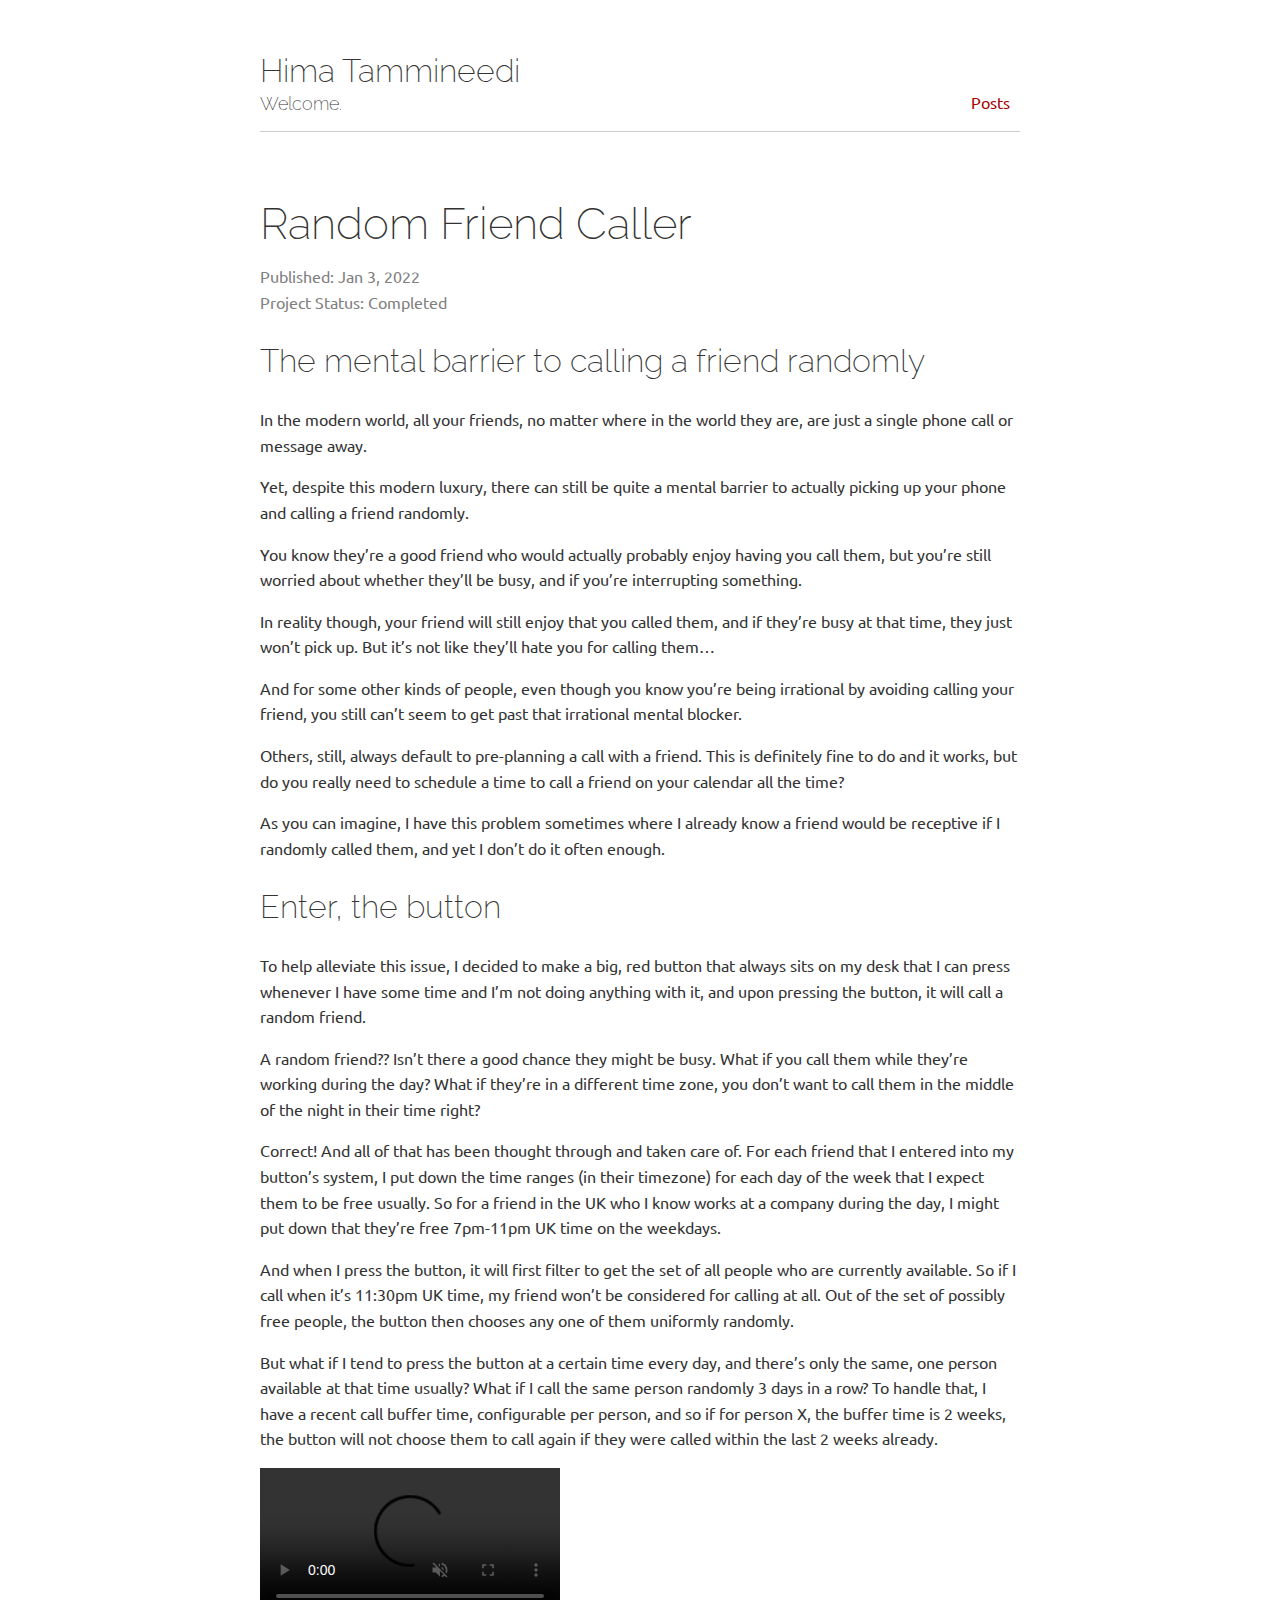
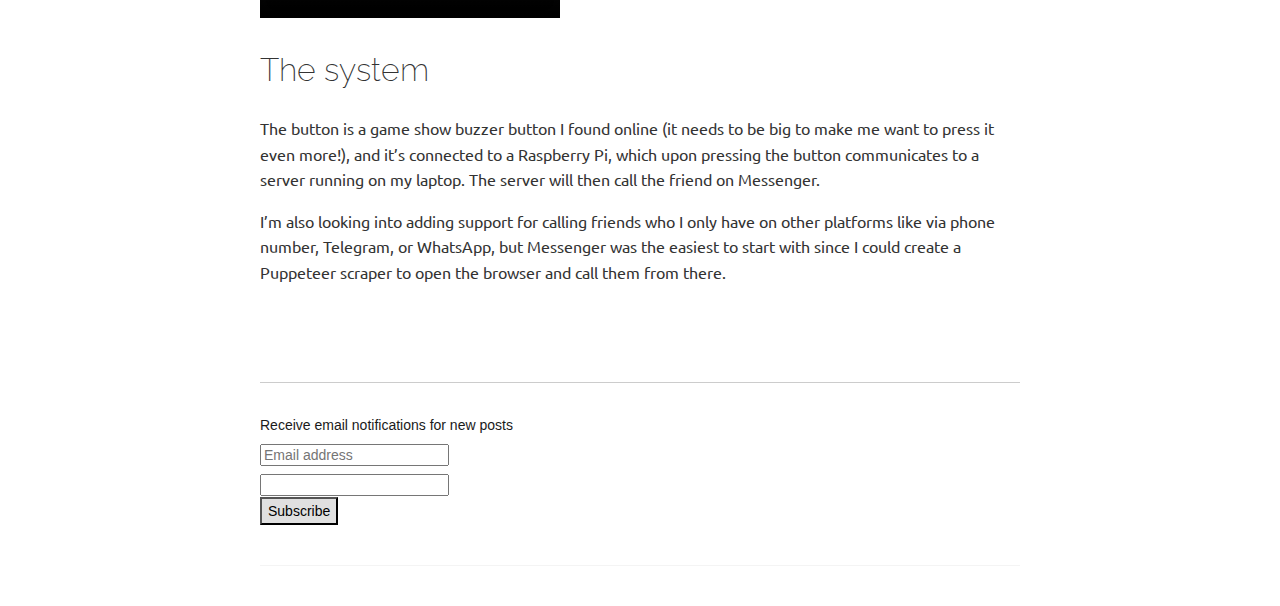
<file: projects/random_friend_caller/index.html>
<!DOCTYPE html>
<html>
  <head>
	<meta charset="utf-8" />
	<meta http-equiv="X-UA-Compatible" content="IE=edge"><title>Random Friend Caller - Hima Tammineedi</title>
    <link rel="apple-touch-icon" sizes="180x180" href="/apple-touch-icon.png">
    <link rel="icon" type="image/png" sizes="32x32" href="/favicon-32x32.png">
    <link rel="icon" type="image/png" sizes="16x16" href="/favicon-16x16.png">
    <link rel="manifest" href="/site.webmanifest">
    <link rel="mask-icon" href="/safari-pinned-tab.svg" color="#5bbad5">
    <meta name="msapplication-TileColor" content="#da532c">
    <meta name="theme-color" content="#ffffff">

	<meta name="viewport" content="width=device-width, initial-scale=1">
	<meta property="og:url" content="https://himat.github.io/projects/random_friend_caller/">
  <meta property="og:site_name" content="Hima Tammineedi">
  <meta property="og:title" content="Random Friend Caller">
  <meta property="og:description" content="The mental barrier to calling a friend randomly In the modern world, all your friends, no matter where in the world they are, are just a single phone call or message away.
Yet, despite this modern luxury, there can still be quite a mental barrier to actually picking up your phone and calling a friend randomly.
You know they’re a good friend who would actually probably enjoy having you call them, but you’re still worried about whether they’ll be busy, and if you’re interrupting something.">
  <meta property="og:locale" content="en_us">
  <meta property="og:type" content="article">
    <meta property="article:section" content="projects">
    <meta property="article:published_time" content="2022-01-03T00:00:00+00:00">
    <meta property="article:modified_time" content="2022-01-03T00:00:00+00:00">

  <meta name="twitter:card" content="summary">
  <meta name="twitter:title" content="Random Friend Caller">
  <meta name="twitter:description" content="The mental barrier to calling a friend randomly In the modern world, all your friends, no matter where in the world they are, are just a single phone call or message away.
Yet, despite this modern luxury, there can still be quite a mental barrier to actually picking up your phone and calling a friend randomly.
You know they’re a good friend who would actually probably enjoy having you call them, but you’re still worried about whether they’ll be busy, and if you’re interrupting something.">
<link href="https://fonts.googleapis.com/css?family=Ubuntu:300,400,300italic,400italic|Raleway:200,300" rel="stylesheet">

	<link rel="stylesheet" type="text/css" media="screen" href="https://himat.github.io/css/normalize.css" />
	<link rel="stylesheet" type="text/css" media="screen" href="https://himat.github.io/css/main.css" />
	<link rel="stylesheet" type="text/css" href="https://himat.github.io/css/custom.css" />
	



	
	<script src="https://himat.github.io/js/main.js"></script>

	      <script src="https://emailoctopus.com/bundles/emailoctopuslist/js/1.6/form-recaptcha.js"></script>
      <script src="https://emailoctopus.com/bundles/emailoctopuslist/js/1.6/form-embed.js"></script>
      <link
        rel="stylesheet"
        href="https://emailoctopus.com/bundles/emailoctopuslist/css/1.6/form.css"
      />

</head>

  <body>
    <div class="container wrapper">
      <div class="header">
	<h1 class="site-title"><a href="https://himat.github.io/">Hima Tammineedi</a></h1>
	<div class="site-description"><h2>Welcome.</h2>
			
				
			
		

        <nav class="nav">
            <ul class="flat">
                
                <li>
                    <a href="/questions/"></a>
                </li>
                
                <li>
                    <a href="/posts">Posts</a>
                </li>
                
            </ul>
        </nav>
	</div>
    <hr />
</div>

      <h1 class="postTitle">Random Friend Caller</h1>
      <div class="postFrontMatter">
        Published: Jan 3, 2022
      </div>
      <div class="postFrontMatter">
        Project Status: Completed
      </div>
      <h2 id="the-mental-barrier-to-calling-a-friend-randomly">The mental barrier to calling a friend randomly</h2>
<p>In the modern world, all your friends, no matter where in the world they are, are just a single phone call or message away.</p>
<p>Yet, despite this modern luxury, there can still be quite a mental barrier to actually picking up your phone and calling a friend randomly.</p>
<p>You know they&rsquo;re a good friend who would actually probably enjoy having you call them, but you&rsquo;re still worried about whether they&rsquo;ll be busy, and if you&rsquo;re interrupting something.</p>
<p>In reality though, your friend will still enjoy that you called them, and if they&rsquo;re busy at that time, they just won&rsquo;t pick up. But it&rsquo;s not like they&rsquo;ll hate you for calling them&hellip;</p>
<p>And for some other kinds of people, even though you know you&rsquo;re being irrational by avoiding calling your friend, you still can&rsquo;t seem to get past that irrational mental blocker.</p>
<p>Others, still, always default to pre-planning a call with a friend. This is definitely fine to do and it works, but do you really need to schedule a time to call a friend on your calendar all the time?</p>
<p>As you can imagine, I have this problem sometimes where I already know a friend would be receptive if I randomly called them, and yet I don&rsquo;t do it often enough.</p>
<h2 id="enter-the-button">Enter, the button</h2>
<p>To help alleviate this issue, I decided to make a big, red button that always sits on my desk that I can press whenever I have some time and I&rsquo;m not doing anything with it, and upon pressing the button, it will call a random friend.</p>
<p>A random friend?? Isn&rsquo;t there a good chance they might be busy. What if you call them while they&rsquo;re working during the day? What if they&rsquo;re in a different time zone, you don&rsquo;t want to call them in the middle of the night in their time right?</p>
<p>Correct! And all of that has been thought through and taken care of. For each friend that I entered into my button&rsquo;s system, I put down the time ranges (in their timezone) for each day of the week that I expect them to be free usually. So for a friend in the UK who I know works at a company during the day, I might put down that they&rsquo;re free 7pm-11pm UK time on the weekdays.</p>
<p>And when I press the button, it will first filter to get the set of all people who are currently available. So if I call when it&rsquo;s 11:30pm UK time, my friend won&rsquo;t be considered for calling at all.
Out of the set of possibly free people, the button then chooses any one of them uniformly randomly.</p>
<p>But what if I tend to press the button at a certain time every day, and there&rsquo;s only the same, one person available at that time usually? What if I call the same person randomly 3 days in a row?
To handle that, I have a recent call buffer time, configurable per person, and so if for person X, the buffer time is 2 weeks, the button will not choose them to call again if they were called within the last 2 weeks already.</p>
  <video controls autoplay muted loop>
    <!-- NOTE: TODO: move away from hugo to using nextjs since trying to reference a media asset from HTML in hugo markdown was a nightmare, and I ended up having to upload it to gdrive to finally have a place to host the video from  -->
      <source src="https://drive.google.com/uc?export=download&id=1z9d2B6aikLph3nMJ-yUS038NYM6u57qk" type='video/webm'>
  </video>
<h2 id="the-system">The system</h2>
<p>The button is a game show buzzer button I found online (it needs to be big to make me want to press it even more!), and it&rsquo;s connected to a Raspberry Pi, which upon pressing the button communicates to a server running on my laptop. The server will then call the friend on Messenger.</p>
<p>I&rsquo;m also looking into adding support for calling friends who I only have on other platforms like via phone number, Telegram, or WhatsApp, but Messenger was the easiest to start with since I could create a Puppeteer scraper to open the browser and call them from there.</p>

      <hr class="margin-top" />
      <div
  class="emailoctopus-form-wrapper emailoctopus-form-centered null email-subscribe-form-wrapper"
  style="
    font-family: Arial, 'Helvetica Neue', Helvetica, sans-serif;
    color: rgb(26, 26, 26);
  "
>
  <div class="email-subscribe">Receive email notifications for new posts</div>
  <div class="emailoctopus-success-message"></div>
  <div class="emailoctopus-error-message"></div>
  <form
    action="https://emailoctopus.com/lists/202cfeb0-7d25-11eb-a3d0-06b4694bee2a/members/embedded/1.3s/add"
    method="post"
    data-message-success="Thanks for subscribing!"
    data-message-missing-email-address="Your email address is required."
    data-message-invalid-email-address="Your email address looks incorrect, please try again."
    data-message-bot-submission-error="This doesn't look like a human submission."
    data-message-consent-required="Please check the checkbox to indicate your consent."
    data-message-invalid-parameters-error="This form has missing or invalid fields."
    data-message-unknown-error="Sorry, an unknown error has occurred. Please try again later."
    class="emailoctopus-form email-signup-form"
    data-sitekey="6LdYsmsUAAAAAPXVTt-ovRsPIJ_IVhvYBBhGvRV6"
  >
    <div class="emailoctopus-form-row email-form-row">
      <input
        id="field_0"
        name="field_0"
        type="email"
        placeholder="Email address"
        required="required"
      />
    </div>
    <div aria-hidden="true" class="emailoctopus-form-row-hp">
      <input
        type="text"
        name="hpc4b27b6e-eb38-11e9-be00-06b4694bee2a"
        tabindex="-1"
        autocomplete="nope"
      />
    </div>
    <div class="emailoctopus-form-row-subscribe">
      <input type="hidden" name="successRedirectUrl" />
      <button
        type="submit"
        style="
          background-color: rgb(224, 224, 224);
          color: rgb(0, 0, 0);
          font-family: inherit;
        "
      >
        Subscribe
      </button>
    </div>
  </form>
</div>

    </div>
    <div class="footer wrapper">
	<nav class="nav">
		<div>
             

            <nav class="nav social">
                <ul class="flat"></ul>
            </nav>

            
        </div>
	</nav>
</div>


  
    
      
    
  


  </body>
</html>
</file>
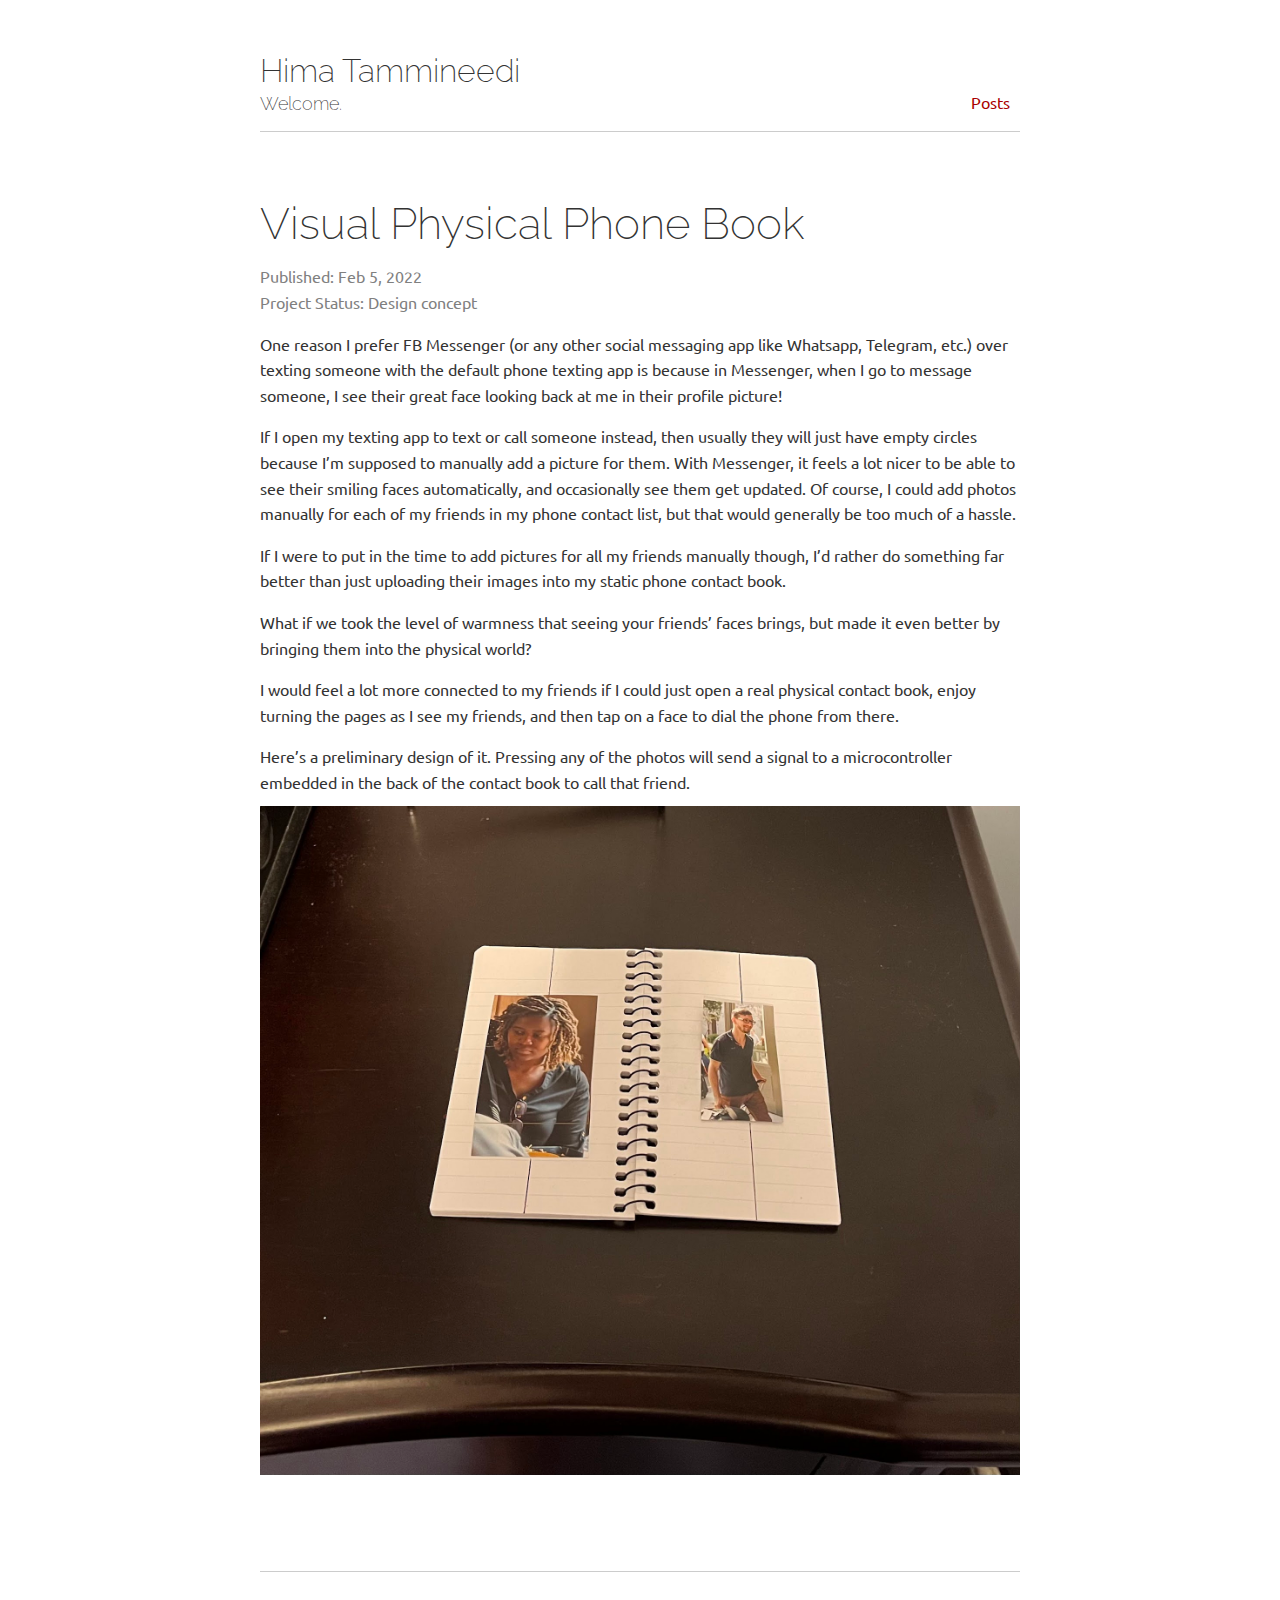
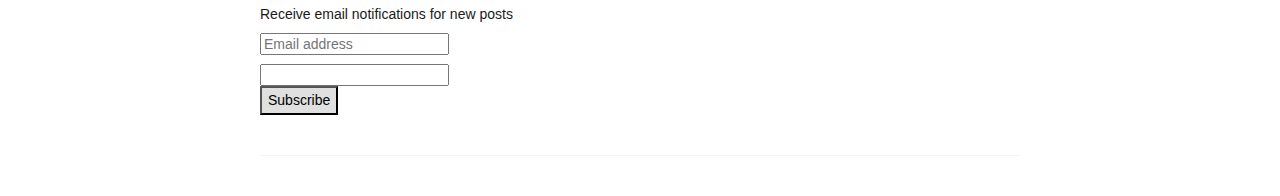
<file: projects/visual_phone_book/index.html>
<!DOCTYPE html>
<html>
  <head>
	<meta charset="utf-8" />
	<meta http-equiv="X-UA-Compatible" content="IE=edge"><title>Visual Physical Phone Book - Hima Tammineedi</title>
    <link rel="apple-touch-icon" sizes="180x180" href="/apple-touch-icon.png">
    <link rel="icon" type="image/png" sizes="32x32" href="/favicon-32x32.png">
    <link rel="icon" type="image/png" sizes="16x16" href="/favicon-16x16.png">
    <link rel="manifest" href="/site.webmanifest">
    <link rel="mask-icon" href="/safari-pinned-tab.svg" color="#5bbad5">
    <meta name="msapplication-TileColor" content="#da532c">
    <meta name="theme-color" content="#ffffff">

	<meta name="viewport" content="width=device-width, initial-scale=1">
	<meta property="og:url" content="https://himat.github.io/projects/visual_phone_book/">
  <meta property="og:site_name" content="Hima Tammineedi">
  <meta property="og:title" content="Visual Physical Phone Book">
  <meta property="og:description" content="One reason I prefer FB Messenger (or any other social messaging app like Whatsapp, Telegram, etc.) over texting someone with the default phone texting app is because in Messenger, when I go to message someone, I see their great face looking back at me in their profile picture!
If I open my texting app to text or call someone instead, then usually they will just have empty circles because I’m supposed to manually add a picture for them.">
  <meta property="og:locale" content="en_us">
  <meta property="og:type" content="article">
    <meta property="article:section" content="projects">
    <meta property="article:published_time" content="2022-02-05T00:00:00+00:00">
    <meta property="article:modified_time" content="2022-02-05T00:00:00+00:00">

  <meta name="twitter:card" content="summary">
  <meta name="twitter:title" content="Visual Physical Phone Book">
  <meta name="twitter:description" content="One reason I prefer FB Messenger (or any other social messaging app like Whatsapp, Telegram, etc.) over texting someone with the default phone texting app is because in Messenger, when I go to message someone, I see their great face looking back at me in their profile picture!
If I open my texting app to text or call someone instead, then usually they will just have empty circles because I’m supposed to manually add a picture for them.">
<link href="https://fonts.googleapis.com/css?family=Ubuntu:300,400,300italic,400italic|Raleway:200,300" rel="stylesheet">

	<link rel="stylesheet" type="text/css" media="screen" href="https://himat.github.io/css/normalize.css" />
	<link rel="stylesheet" type="text/css" media="screen" href="https://himat.github.io/css/main.css" />
	<link rel="stylesheet" type="text/css" href="https://himat.github.io/css/custom.css" />
	



	
	<script src="https://himat.github.io/js/main.js"></script>

	      <script src="https://emailoctopus.com/bundles/emailoctopuslist/js/1.6/form-recaptcha.js"></script>
      <script src="https://emailoctopus.com/bundles/emailoctopuslist/js/1.6/form-embed.js"></script>
      <link
        rel="stylesheet"
        href="https://emailoctopus.com/bundles/emailoctopuslist/css/1.6/form.css"
      />

</head>

  <body>
    <div class="container wrapper">
      <div class="header">
	<h1 class="site-title"><a href="https://himat.github.io/">Hima Tammineedi</a></h1>
	<div class="site-description"><h2>Welcome.</h2>
			
				
			
		

        <nav class="nav">
            <ul class="flat">
                
                <li>
                    <a href="/questions/"></a>
                </li>
                
                <li>
                    <a href="/posts">Posts</a>
                </li>
                
            </ul>
        </nav>
	</div>
    <hr />
</div>

      <h1 class="postTitle">Visual Physical Phone Book</h1>
      <div class="postFrontMatter">
        Published: Feb 5, 2022
      </div>
      <div class="postFrontMatter">
        Project Status: Design concept
      </div>
      <p>One reason I prefer FB Messenger (or any other social messaging app like Whatsapp, Telegram, etc.) over texting someone with the default phone texting app is because in Messenger, when I go to message someone, I see their great face looking back at me in their profile picture!</p>
<p>If I open my texting app to text or call someone instead, then usually they will just have empty circles because I&rsquo;m supposed to manually add a picture for them. With Messenger, it feels a lot nicer to be able to see their smiling faces automatically, and occasionally see them get updated. Of course, I could add photos manually for each of my friends in my phone contact list, but that would generally be too much of a hassle.</p>
<p>If I were to put in the time to add pictures for all my friends manually though, I&rsquo;d rather do something far better than just uploading their images into my static phone contact book.</p>
<p>What if we took the level of warmness that seeing your friends&rsquo; faces brings, but made it even better by bringing them into the physical world?</p>
<p>I would feel a lot more connected to my friends if I could just open a real physical contact book, enjoy turning the pages as I see my friends, and then tap on a face to dial the phone from there.</p>
<p>Here&rsquo;s a preliminary design of it. Pressing any of the photos will send a signal to a microcontroller embedded in the back of the contact book to call that friend.
<img src="/media/picture_phone_book.jpeg" alt="phone book"></p>

      <hr class="margin-top" />
      <div
  class="emailoctopus-form-wrapper emailoctopus-form-centered null email-subscribe-form-wrapper"
  style="
    font-family: Arial, 'Helvetica Neue', Helvetica, sans-serif;
    color: rgb(26, 26, 26);
  "
>
  <div class="email-subscribe">Receive email notifications for new posts</div>
  <div class="emailoctopus-success-message"></div>
  <div class="emailoctopus-error-message"></div>
  <form
    action="https://emailoctopus.com/lists/202cfeb0-7d25-11eb-a3d0-06b4694bee2a/members/embedded/1.3s/add"
    method="post"
    data-message-success="Thanks for subscribing!"
    data-message-missing-email-address="Your email address is required."
    data-message-invalid-email-address="Your email address looks incorrect, please try again."
    data-message-bot-submission-error="This doesn't look like a human submission."
    data-message-consent-required="Please check the checkbox to indicate your consent."
    data-message-invalid-parameters-error="This form has missing or invalid fields."
    data-message-unknown-error="Sorry, an unknown error has occurred. Please try again later."
    class="emailoctopus-form email-signup-form"
    data-sitekey="6LdYsmsUAAAAAPXVTt-ovRsPIJ_IVhvYBBhGvRV6"
  >
    <div class="emailoctopus-form-row email-form-row">
      <input
        id="field_0"
        name="field_0"
        type="email"
        placeholder="Email address"
        required="required"
      />
    </div>
    <div aria-hidden="true" class="emailoctopus-form-row-hp">
      <input
        type="text"
        name="hpc4b27b6e-eb38-11e9-be00-06b4694bee2a"
        tabindex="-1"
        autocomplete="nope"
      />
    </div>
    <div class="emailoctopus-form-row-subscribe">
      <input type="hidden" name="successRedirectUrl" />
      <button
        type="submit"
        style="
          background-color: rgb(224, 224, 224);
          color: rgb(0, 0, 0);
          font-family: inherit;
        "
      >
        Subscribe
      </button>
    </div>
  </form>
</div>

    </div>
    <div class="footer wrapper">
	<nav class="nav">
		<div>
             

            <nav class="nav social">
                <ul class="flat"></ul>
            </nav>

            
        </div>
	</nav>
</div>


  
    
      
    
  


  </body>
</html>
</file>
